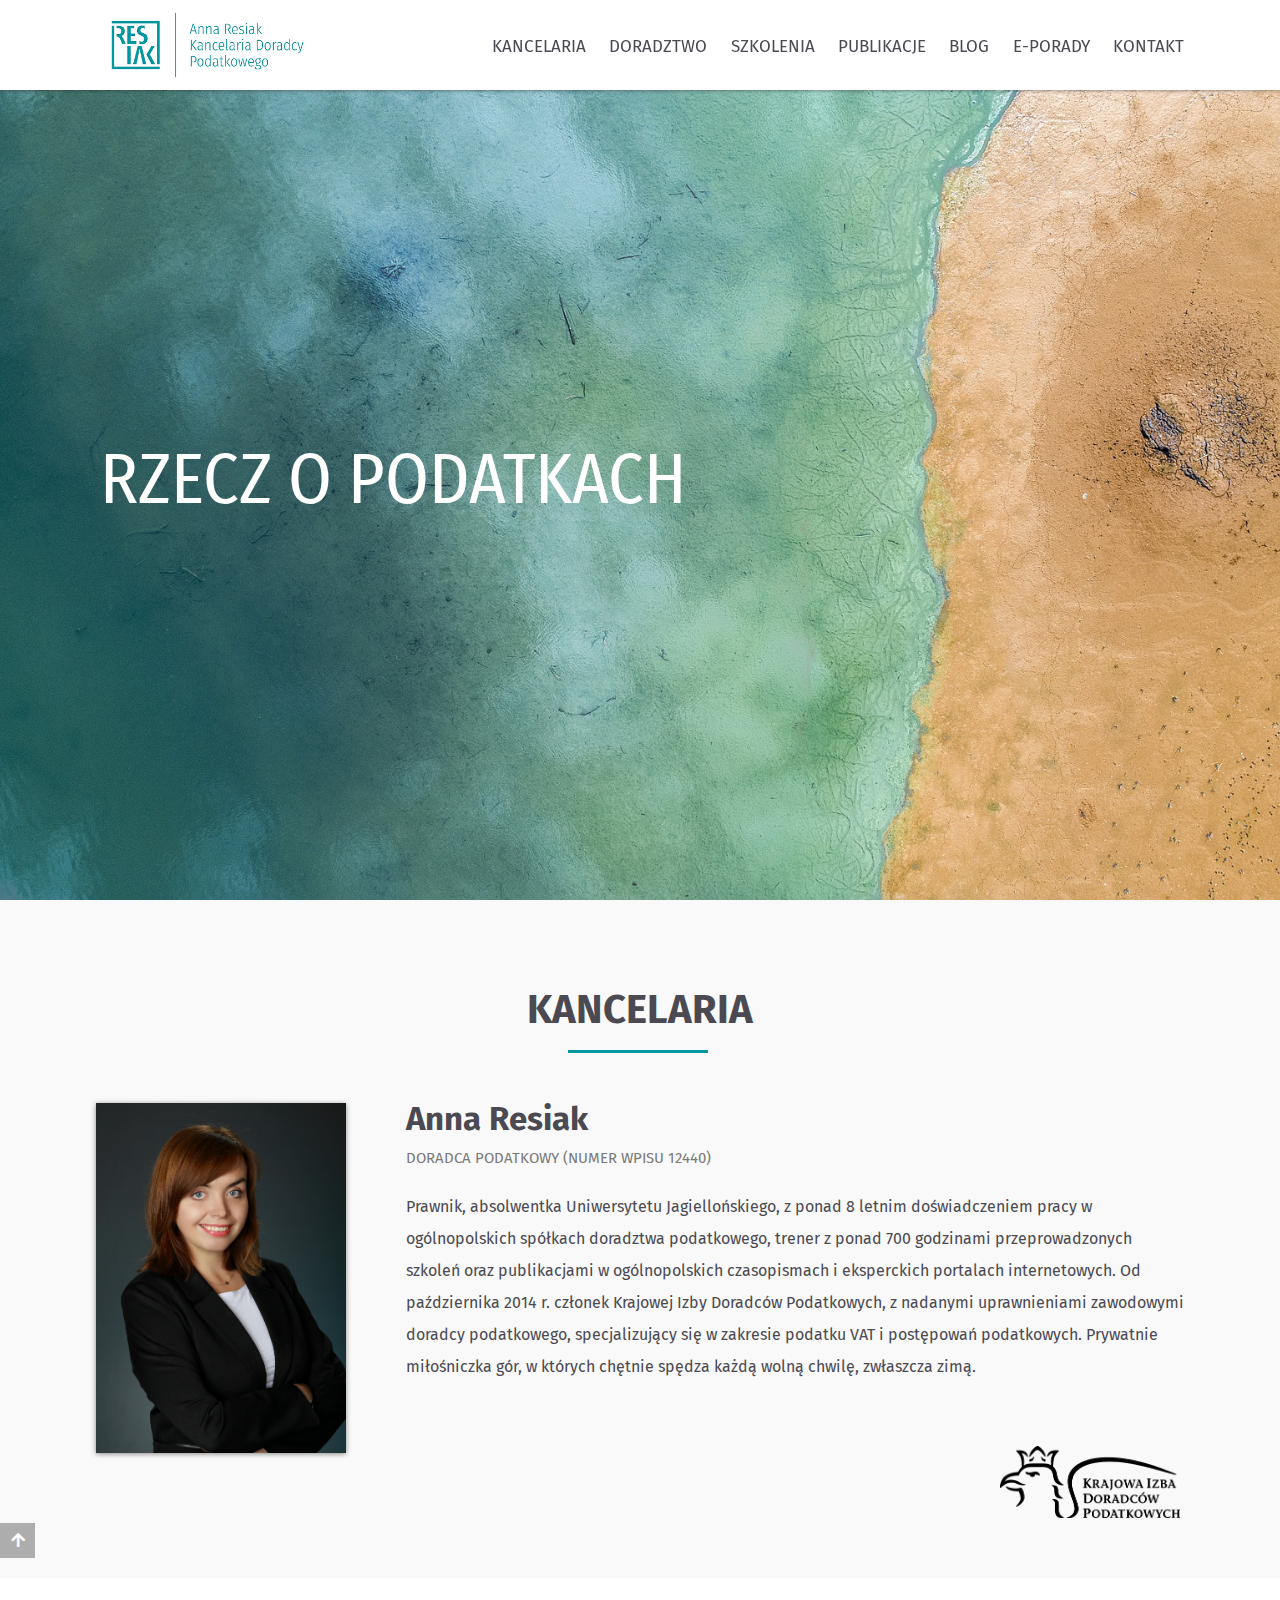
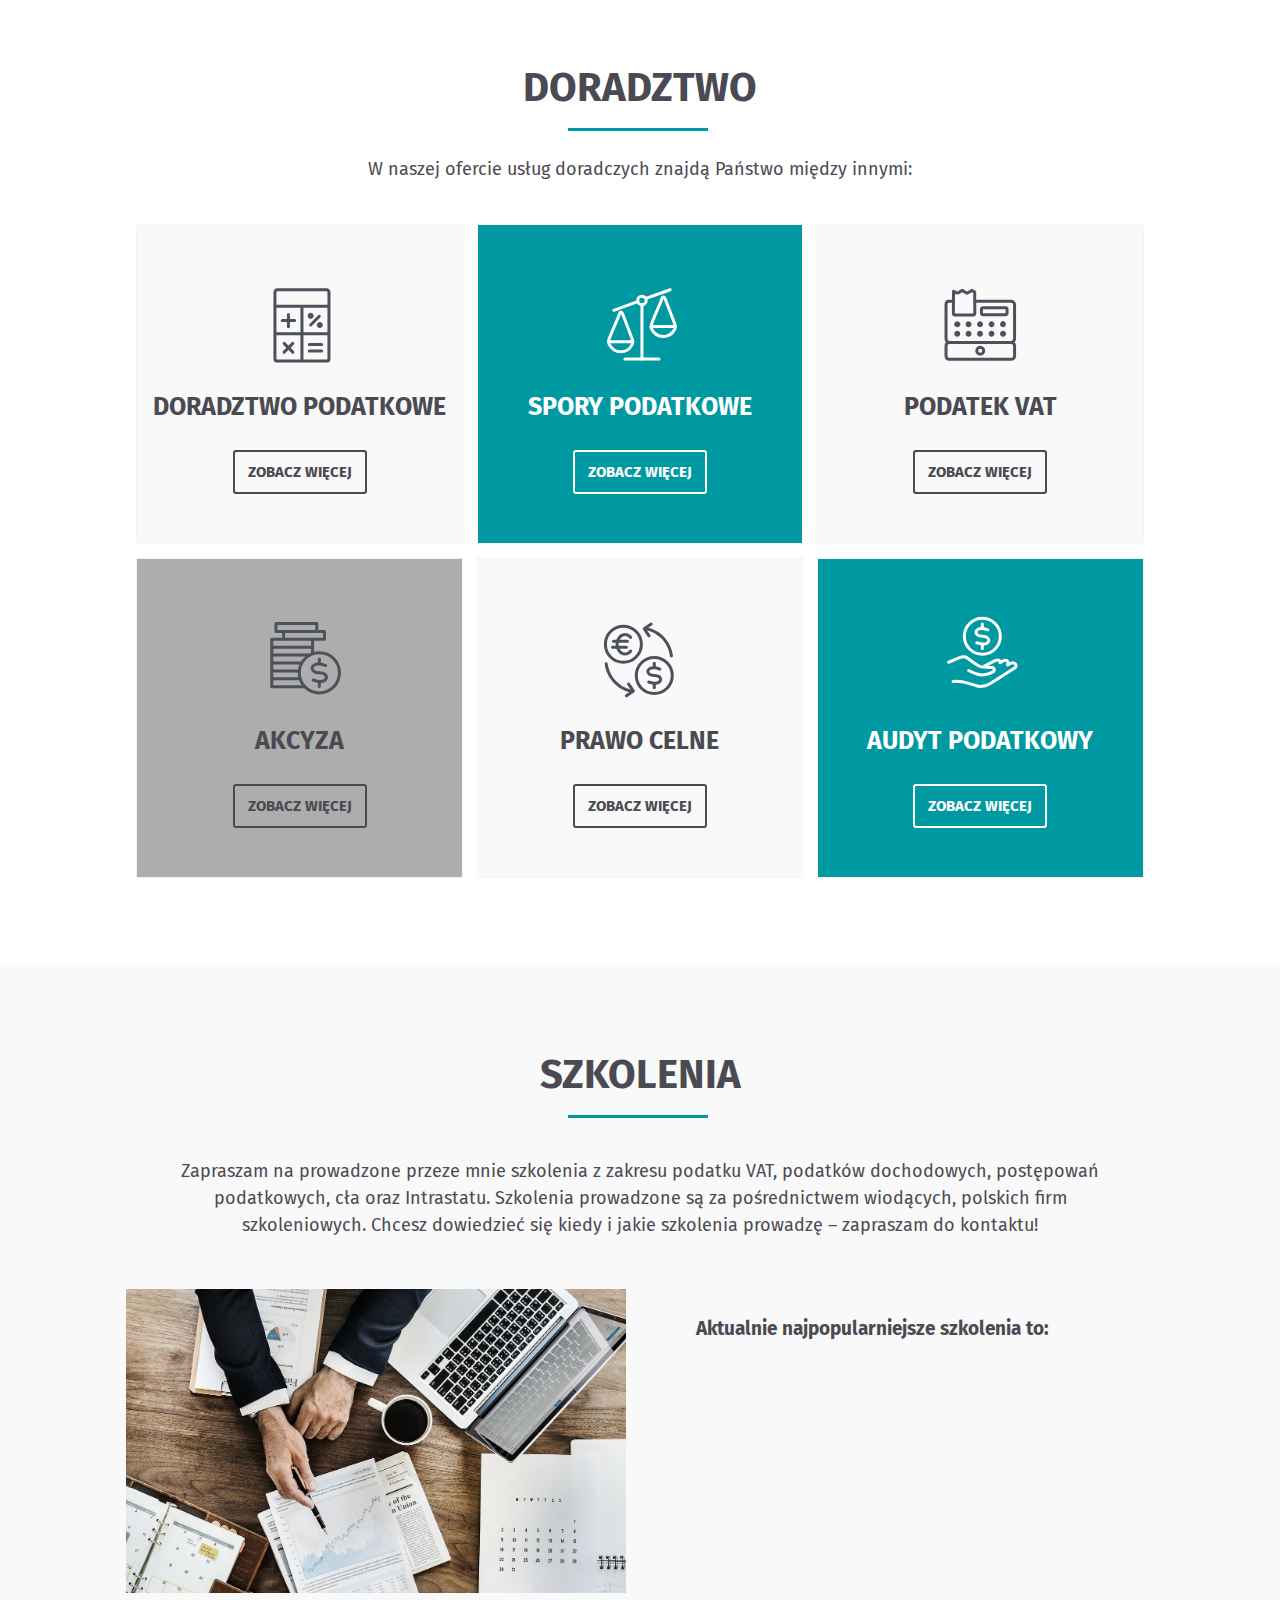
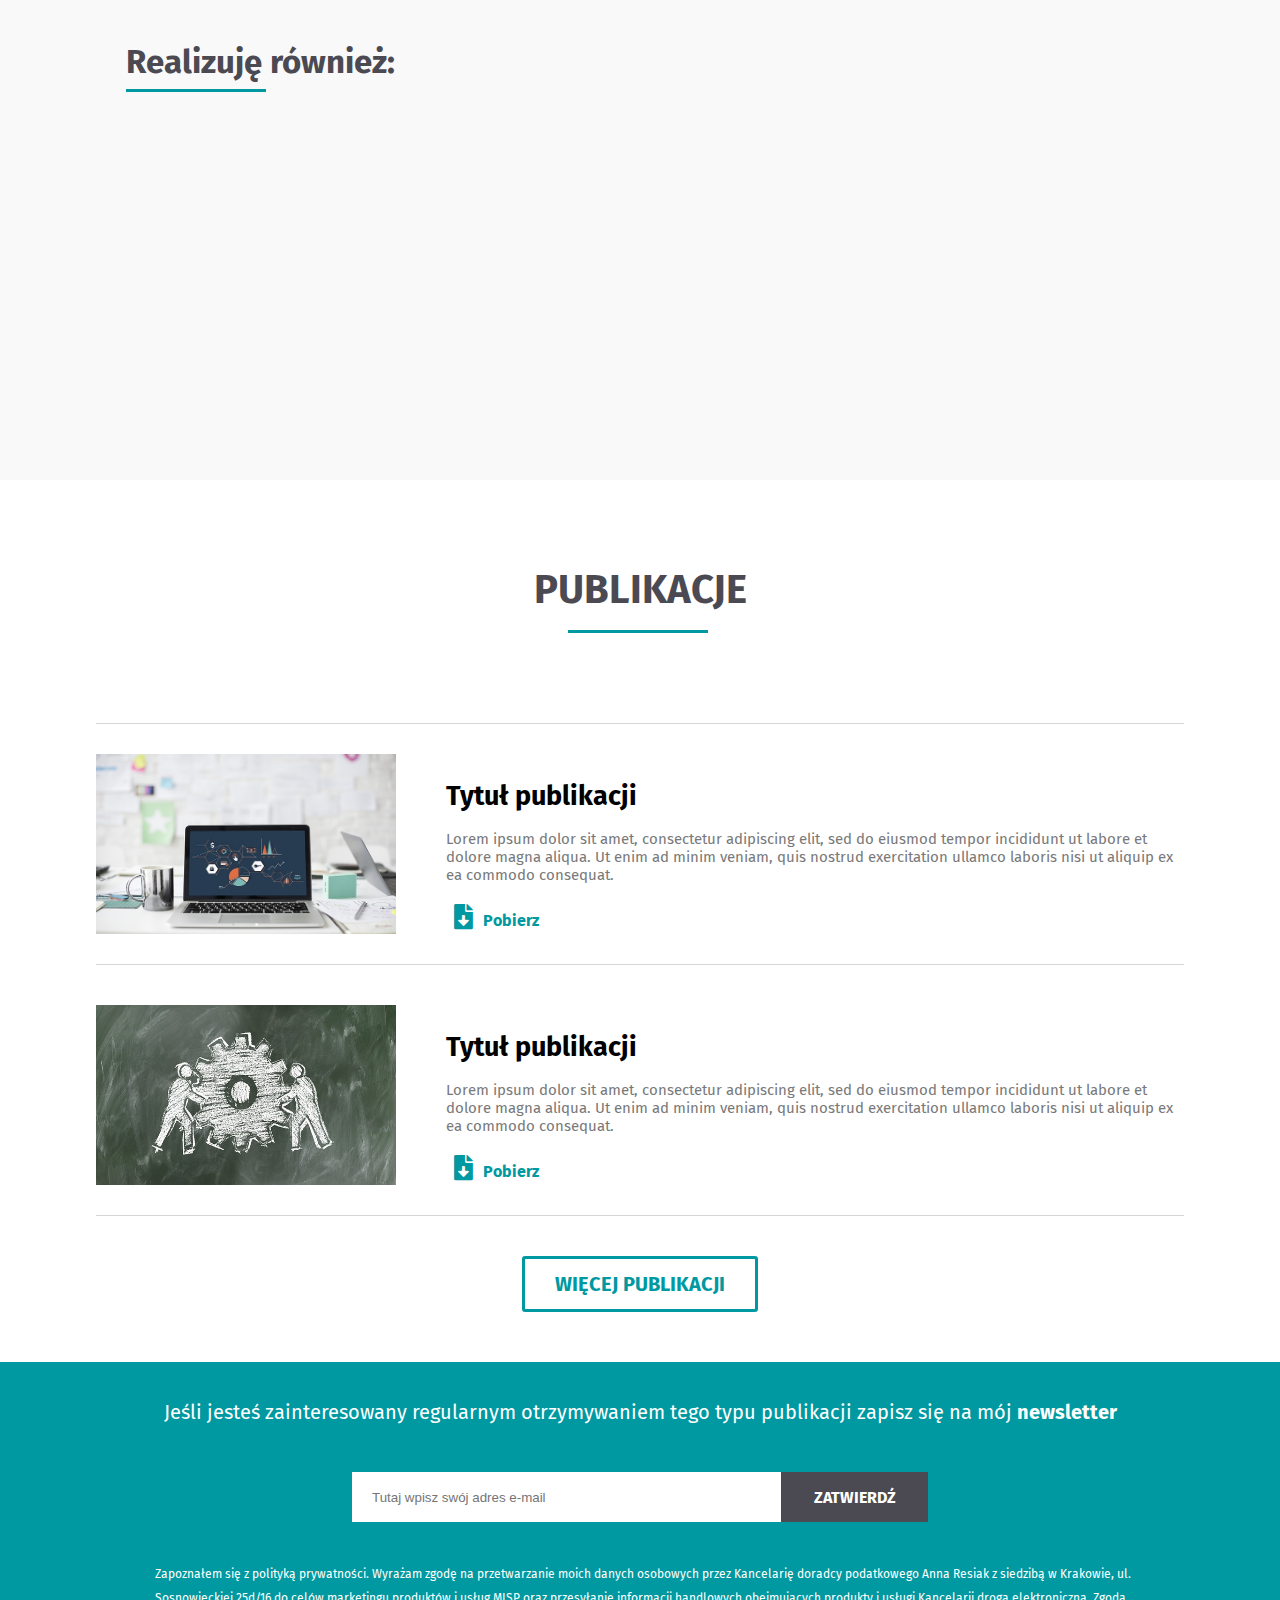
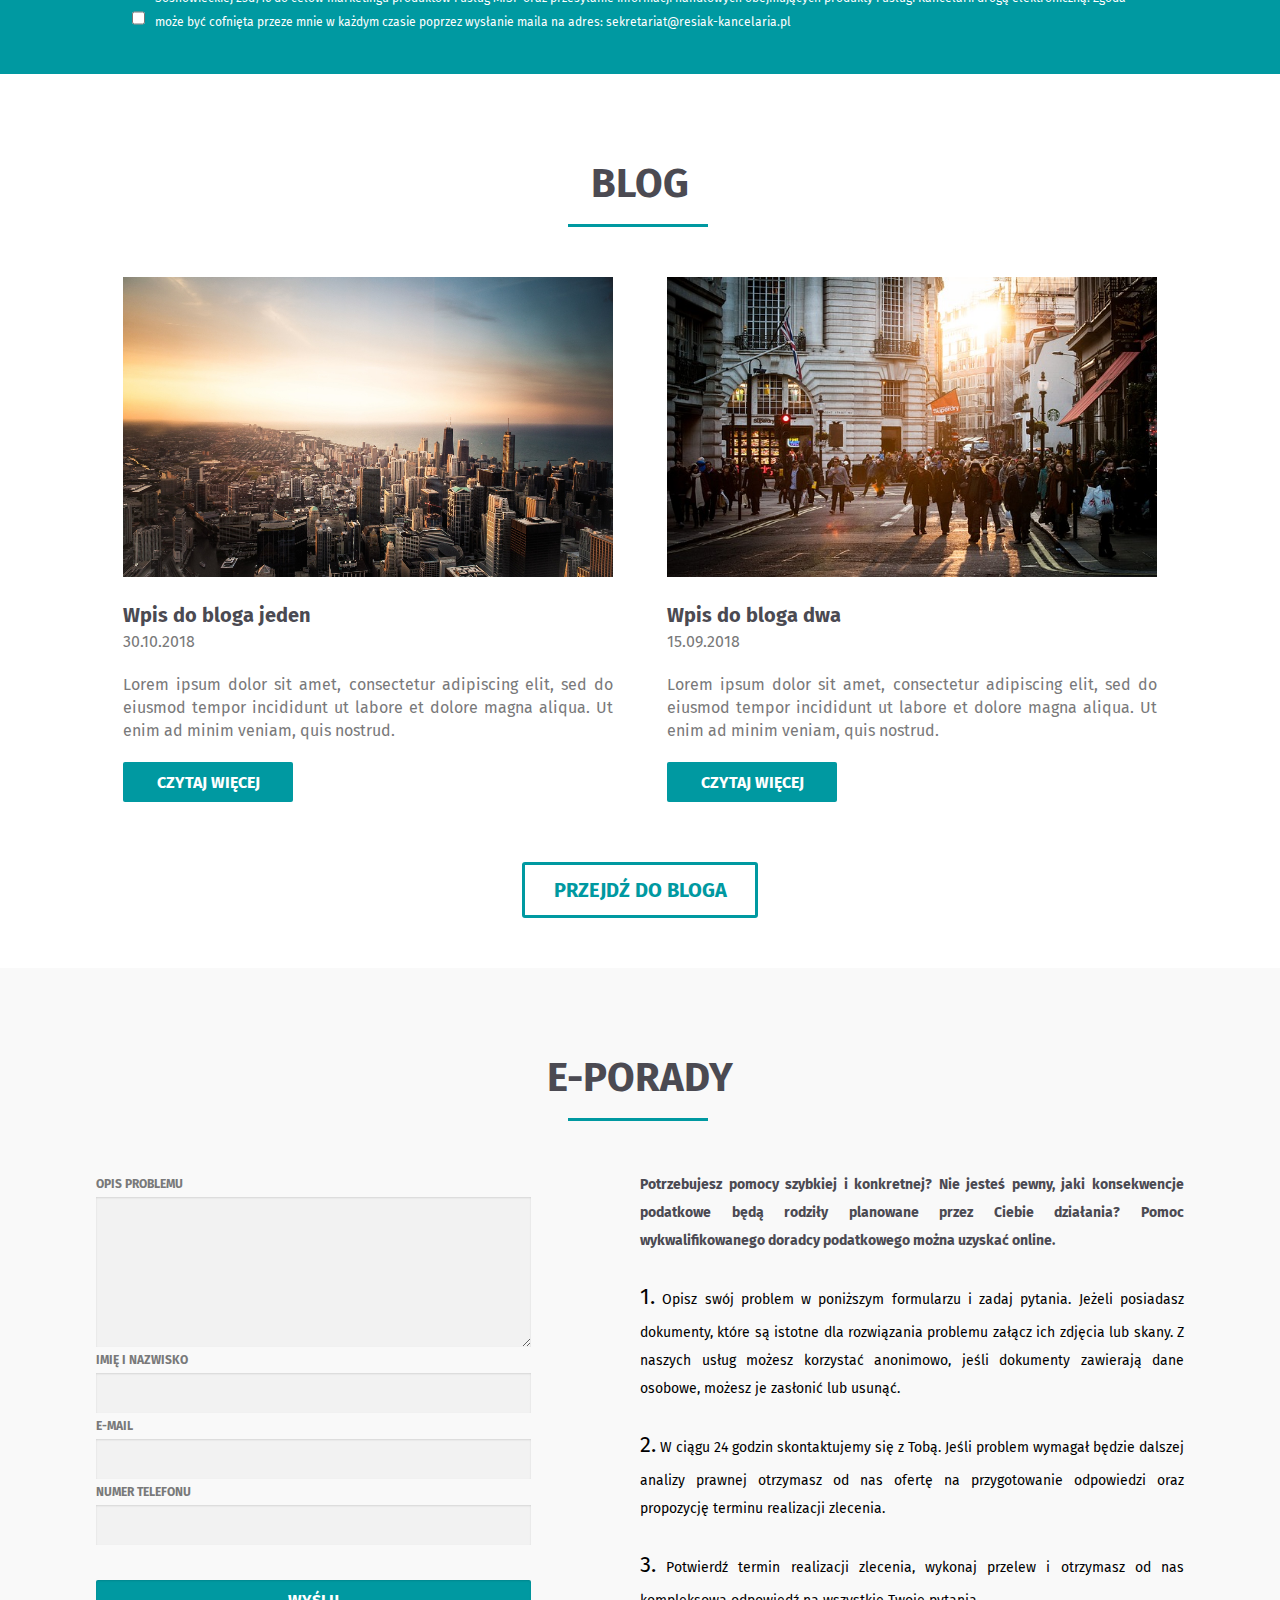
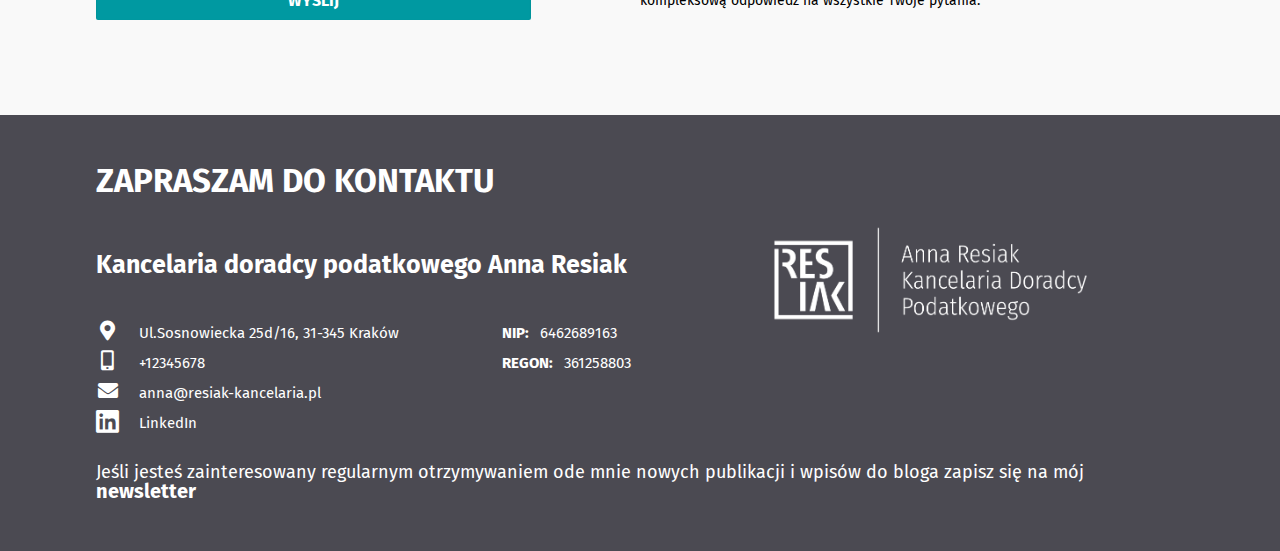
<file: index.html>
<!doctype html>
<html lang="pl">
<head>
    <meta charset="utf-8">
    <meta name="viewport" content="width=device-width, initial-scale=1.0">
    <meta name="author" content="Marta Jablonska">
    <meta name="description" content="Kancelaria prawna specjalizująca się w doradztwie dla klientów biznesowych oraz indywidualnych w zakresie prawa podatkowego, VAT, akcyzy i cła">
    <meta name="keywords" content="doradca podatkowy, doradztwo podatkowe, VAT, akcyza, cło, kontrola podatkowa, szkolenia podatkowe, podatki, zmiany w VAT, zmiany w CIT, prawnik Kraków">
    <title>Kancelaria podatkowa Anna Resiak</title>
    <link href="css/style.css" rel="stylesheet">
    <link rel="Sortcut icon" href="img/logo/logo.jpg">
</head>
    
<body>

<!-----------------------   HEADER   ------------------------->    
    <header class="header_bar">
            <div class="header_container container">
            <div clas="header_logo">
                <a href="#nav_main"><img class="logotype" src="img/logo/logotyp_turkus.png" alt="Logo Anna Resiak Kancelaria Doradcy Podatkowego"></a>
            </div>
            <nav class="header_nav">
                <button class="btn-nav" id="hamburger">Menu</button>
                <ul class="header_menu" id="menu">
                    <li><a href="#nav_kancelaria">Kancelaria</a></li>
                    <li><a href="#nav_doradztwo">Doradztwo</a></li>
                    <li><a href="#nav_szkolenia">Szkolenia</a></li>
                    <li><a href="#nav_publikacje">Publikacje</a></li>
                    <li><a href="#nav_blog">Blog</a></li>
                    <li><a href="#nav_porady">e-Porady</a></li>
                    <li><a href="#nav_kontakt">Kontakt</a></li>
                </ul>
            </nav>
        </div>    
    </header>
    
<!-----------------------     HERO    -------------------------> 
    
    <main>
    
    <span id="nav_main"></span>
    <section class="hero">
        <span id="nav_hero"></span>
        <div class="hero_title">
            <h1>Rzecz o podatkach</h1>
        </div>
    </section>
    
<!--------------------    KANCELARIA    ----------------------->    
    <section class="kancelaria">
        <span id="nav_kancelaria"></span>
        <h2>Kancelaria</h2>
        <div class="kancelaria_container container">
            <img class="kancelaria_photo" src="img/resiak.jpg" alt="Zdjęcie Anny Resiak">    
            <div class="kancelaria_descr">
                <h3>Anna Resiak</h3>
                <h5>Doradca podatkowy (numer wpisu 12440)</h5>
                <p>Prawnik, absolwentka Uniwersytetu Jagiellońskiego, z ponad 8 letnim doświadczeniem pracy w ogólnopolskich spółkach doradztwa podatkowego, trener z ponad 700 godzinami przeprowadzonych szkoleń oraz publikacjami w ogólnopolskich czasopismach i eksperckich portalach internetowych. 
                Od października 2014 r. członek Krajowej Izby Doradców Podatkowych,  z nadanymi uprawnieniami zawodowymi doradcy podatkowego, specjalizujący się w zakresie podatku VAT i postępowań podatkowych. 
                Prywatnie miłośniczka gór, w których chętnie spędza każdą wolną chwilę, zwłaszcza zimą.</p>
                <img src="img/logo/logo_kdp.png" class="logo_kdp" alt="Logo Krajowej Izby Doradców Podatkowych">
            </div>
        </div>

        <div id="sticky"><a href="#nav_main"><button class="btn-top"><span class="fas fa-arrow-up"></span></button></a></div>
    </section>
        
    
<!----------------------   DORADZTWO     ------------------>    
    
    <section class="doradztwo container">
        <span id="nav_doradztwo"></span>
        <h2>Doradztwo</h2>
        <p>W naszej ofercie usług doradczych znajdą Państwo między innymi:</p>
        <div class="doradztwo_container">
            <div class="doradztwo_item doradztwo_item-grey" id="doradztwo">
                <div class="doradztwo_header">
                    <img src="img/icons/doradztwo.svg" class="icons" alt="" aria-hidden="true">
                    <h4>Doradztwo podatkowe</h4>
                    <button class="btn-show_more">Zobacz więcej</button>
                </div>
                <ul class="doradztwo_list">
                    <li><span class="fas fa-check"></span>Zajmujemy się bieżącym doradztwem podatkowym na rzecz przedsiębiorców z różnych branż. Oferujemy wiele wariantów współpracy w zależności od potrzeb naszych Klientów.</li>
                    <li><span class="fas fa-check"></span>Przygotowujemy opinie i analizy prawne z zakresu podatków pośrednich, podatków dochodowych, podatku od nieruchomości oraz prawa celnego.</li>
                    <li><span class="fas fa-check"></span>Pomagamy w tworzeniu i przekształcaniu działalności gospodarczej.</li>
                </ul>
                <button class="btn-close" aria-label="Zamknij" title="Zamknij"><span class="fas fa-times"></span>
                </button>
            </div>
            
            <div class="doradztwo_item doradztwo_item-turkus">
                <div class="doradztwo_header">
                     <img src="img/icons/spory.svg" class="icons" alt="" aria-hidden="true">
                    <h4>Spory podatkowe</h4>
                    <button class="btn-show_more">Zobacz więcej</button>
                </div>
                <ul class="doradztwo_list">
                    <li><span class="fas fa-check"></span>Oferujemy pomoc profesjonalnego pełnomocnika w czasie trwania kontroli podatkowej i postępowania podatkowego z zakresu podatku VAT, PIT, CIT, Akcyzy.</li>
                    <li><span class="fas fa-check"></span>Reprezentujemy klientów w postępowaniach przed sądami administracyjnymi.</li>
                    <li><span class="fas fa-check"></span>Analizujemy akta sprawy, tworzymy strategie działania podczas postępowań.</li>
                    <li><span class="fas fa-check"></span>Pomagamy uzyskać rozłożenie zobowiązań podatkowych na raty.</li>
                    <li><span class="fas fa-check"></span>Pomagamy w przygotowaniu wniosków o wydanie interpretacji indywidualnej.</li>
                </ul>
                <button class="btn-close" aria-label="Zamknij" title="Zamknij"><span class="fas fa-times"></span></button>
            </div>
            
            <div class="doradztwo_item doradztwo_item-grey">
                <div class="doradztwo_header">
                    <img src="img/icons/vat.svg" class="icons" alt="" aria-hidden="true">
                    <h4>Podatek VAT</h4>
                    <button class="btn-show_more">Zobacz więcej</button>
                </div>
                <ul class="doradztwo_list">
                    <li><span class="fas fa-check"></span>Przygotowujemy opinie i analizy z zakresu podatku VAT.</li>
                    <li><span class="fas fa-check"></span>Tworzymy regulaminy i instrukcje wewnętrzne m.in. z zakresu weryfikacji dostawców, dokumentowania obrotu międzynarodowego, wystawiania faktur i prowadzenia dokumentacji podatkowej, obowiązku stosowania VAT marży.</li>
                    <li><span class="fas fa-check"></span>Dokonujemy weryfikacji prawidłowości odliczania podatku VAT, przygotowujemy analizy z zakresu obowiązku stosowania współczynnika proporcji (struktury) i tzw. preproporcji.</li>
                    <li><span class="fas fa-check"></span>Dokonujemy analizy możliwości stosowania zwolnień podatkowych.</li>
                </ul>
                <button class="btn-close"><span class="fas fa-times" aria-label="Zamknij" title="Zamknij"></span></button>
            </div>
            
            <div class="doradztwo_item doradztwo_item-darkgrey">
                <div class="doradztwo_header">
                    <img src="img/icons/akcyza.svg" class="icons" alt="" aria-hidden="true">
                    <h4>Akcyza</h4>
                    <button class="btn-show_more">Zobacz więcej</button>
                </div>
                <ul class="doradztwo_list">
                    <li><span class="fas fa-check"></span>Oferujemy pomoc w rozpoczęciu działalności podlegającej opodatkowaniu akcyzą oraz prowadzimy bieżące doradztwo dla podatników podatku akcyzowego.</li>
                    <li><span class="fas fa-check"></span>Przygotowujemy opinie i analizy z zakresu akcyzy.</li>
                    <li><span class="fas fa-check"></span>Analizujemy możliwość stosowania zwolnień oraz preferencyjnych stawek akcyzy.</li>
                    <li><span class="fas fa-check"></span>Sprawdzamy czy prowadzona działalność rodzi jakiekolwiek obowiązki na gruncie podatku akcyzowego.</li>
                </ul>
                <button class="btn-close"><span class="fas fa-times" aria-label="Zamknij" title="Zamknij"></span></button>
            </div>
            
            <div class="doradztwo_item doradztwo_item-grey">
                <div class="doradztwo_header">
                    <img src="img/icons/clo.svg" class="icons" alt="" aria-hidden="true">
                    <h4>Prawo celne</h4>
                    <button class="btn-show_more">Zobacz więcej</button>
                </div>
                <ul class="doradztwo_list">
                    <li><span class="fas fa-check"></span>Doradzamy w zakresie obowiązku składania deklaracji Intrastat.</li>
                    <li><span class="fas fa-check"></span>Przygotowujemy analizy problemów prawnych związanych z obrotem z państwami nienależącymi do UE.</li>
                    <li><span class="fas fa-check"></span>Reprezentujemy swoich Klientów w postępowaniach przed organami celnymi oraz przed sądami administracyjnymi.</li>
                </ul>
                <button class="btn-close"><span class="fas fa-times" aria-label="Zamknij" title="Zamknij"></span></button>
            </div>
            
            <div class="doradztwo_item doradztwo_item-turkus" >
                <div class="doradztwo_header">
                    <img src="img/icons/audyt.svg" class="icons" alt="" aria-hidden="true">
                    <h4>Audyt podatkowy</h4>
                    <button class="btn-show_more">Zobacz więcej</button>
                </div>
                <ul class="doradztwo_list">
                    <li><span class="fas fa-check"></span>Badamy prawidłowość rozliczeń podatku VAT i podatku dochodowego w wybranym przez podatnika okresie.</li>
                    <li><span class="fas fa-check"></span>Analizujemy rozliczenia i dokumentowanie WDT, eksporty towarów i transakcji łańcuchowych.</li>
                    <li><span class="fas fa-check"></span>Prowadzimy audyty specjalistyczne m.in. w branży turystycznej (obowiązek stosowania VAT marży i sposób rozliczenia usług), w branży transportowej, instytucjach kultury, fundacjach i stowarzyszeniach.</li>
                    <li><span class="fas fa-check"></span>Przeprowadzamy tzw. przeglądy due dilligence w przypadku planowania przejęcia, fuzji lub zakupu innej jednostki.</li>
                    <li><span class="fas fa-check"></span>Oferujemy możliwość prowadzenia audytu u Klienta, a także zdalnie, na podstawie wybranej i przesłanej próbki dokumentów.</li>
                </ul>
                <button class="btn-close"><span class="fas fa-times" aria-label="Zamknij" title="Zamknij"></span></button>
            </div>
            
        </div>
    </section>
    
<!-----------------      SZKOLENIA      ---------------------->    
    <section class="szkolenia">
        <span id="nav_szkolenia"></span>
        <div class="container">
            <h2>Szkolenia</h2>
            <div class="szkolenia_description">
               <p class="parag_after_h2">Zapraszam na prowadzone przeze mnie szkolenia z zakresu podatku VAT, podatków dochodowych, postępowań podatkowych, cła oraz Intrastatu. Szkolenia prowadzone są za pośrednictwem wiodących, polskich firm szkoleniowych. Chcesz dowiedzieć się kiedy i jakie szkolenia prowadzę – zapraszam do kontaktu!</p>
            </div>
            <div class="szkolenia_container">
                <div class="szkolenia_list">
                    <div>
                        <img src="img/szkolenia.jpg" alt="Biurko podczas szkolenia z laptopem, rękami prowadzącego szkolenie, papierami szkoleniowymi">
                    </div>
                    <div>
                        <h4>Aktualnie najpopularniejsze szkolenia to:</h4>
                        <ul class="slidein">
                            <li>Obrót międzynarodowy w podatku VAT</li>
                            <li>Pięć kroków do prawidłowego rozliczenia podatku VAT</li>
                            <li>Rozliczenie podatku VAT w projektach - kwalifikowalność podatku VAT</li>
                            <li>Międzynarodowy obrót usługowy w gruncie VAT i CIT</li>
                            <li>Obrót towarów w Unii Europejskiej - Intrastat i VAT</li>
                        </ul>
                    </div>
                </div>
                
                <div class="szkolenia_aside">
                    <div>
                        <h3>Realizuję również:</h3>
                    </div>
                    <div class="slidein">
                        <h4>Szkolenia wewnętrzne dla firm i biur rachunkowych</h4>
                        <p>W przypadku takiej formy współpracy istnieje możliwość indywidualnego opracowania programu szkolenia.</p>
                    </div>
                    <div class="slidein">
                        <h4>Szkolenia wewnętrzne prowadzone dla działów handlu, logistyki, marketingu</h4>
                       <p>Szkolenia takie mają na celu omówienie zakresu i zasad gromadzenia oraz tworzenia dokumentacji (faktury, dokumenty wymagane dla rozliczenia transakcji międzynarodowych, dowody wykonania usług, zamówienia), która niezbędna jest dla prawidłowego rozliczenia podatków. Szkolenie tego typu, w dobie kontroli prowadzonych w ramach tzw. uszczelaniania podatku VAT, ma na celu zwrócenie uwagi na fakt, iż prawidłowe rozliczenia podatków jest wypadkową działania wszystkich pracowników w firmie.</p>
                    </div>
                
                </div>
            </div>

        </div>
    </section>
    
 <!-----------------       PUBLIKACJE   ---------------------->    
     <section class="publikacje container">
        <span id="nav_publikacje"></span>
        <h2>Publikacje</h2>
        <div class="publikacje_item first">
            <img src="img/publikacje/public1.jpg" alt="">
            <div>  
                <h6>Tytuł publikacji</h6>
                <p>Lorem ipsum dolor sit amet, consectetur adipiscing elit, sed do eiusmod tempor incididunt ut labore et dolore magna aliqua. Ut enim ad minim veniam, quis nostrud exercitation ullamco laboris nisi ut aliquip ex ea commodo consequat.</p>
                <button><span class="fas fa-file-download icon-btn"></span>Pobierz</button>
            </div>        
        </div>
         <div class="publikacje_item">
            <img src="img/publikacje/public2.jpg" alt="">
            <div>  
                <h6>Tytuł publikacji</h6>
                <p>Lorem ipsum dolor sit amet, consectetur adipiscing elit, sed do eiusmod tempor incididunt ut labore et dolore magna aliqua. Ut enim ad minim veniam, quis nostrud exercitation ullamco laboris nisi ut aliquip ex ea commodo consequat.</p>
                <button><span class="fas fa-file-download icon-btn"></span>Pobierz</button>
            </div>        
        </div>
        <div class="btn-other_page">
            <a href="publikacje.html">
            <button src='publikacje.html'>Więcej publikacji</button></a>
        </div>
    </section>   
    <span id="nav_newsletter"></span>
    <section class="newsletter">
            <p>Jeśli jesteś zainteresowany regularnym otrzymywaniem tego typu publikacji zapisz się na mój <span class="bold">newsletter</span></p> 
            <form class="newsletter_form">
                <input placeholder="Tutaj wpisz swój adres e-mail">
                <button type="submit">Zatwierdź</button>
            </form>
             <div class="checkbox">
                <input type="checkbox">
                <p class="p-check">Zapoznałem się z polityką prywatności. Wyrażam zgodę na przetwarzanie moich danych osobowych przez Kancelarię doradcy podatkowego Anna Resiak z siedzibą w Krakowie, ul. Sosnowieckiej 25d/16 do celów marketingu produktów i usług MISP oraz przesyłanie informacji handlowych obejmujących produkty i usługi Kancelarii drogą elektroniczną. Zgoda może być cofnięta przeze mnie w każdym czasie poprzez wysłanie maila na adres: sekretariat@resiak-kancelaria.pl</p>
            </div>
    </section>
    
    
<!----------------------     BLOG     ----------------------->    
    <section class="blog">
        <span id="nav_blog"></span>
        <h2>Blog</h2>
        <div class="blog_container container">
            <div class="blog_item">
                <img src='img/blog/blog1.jpg' alt="">
                <h4>Wpis do bloga jeden</h4>
                <p class="blog_data">30.10.2018</p>
                <p>Lorem ipsum dolor sit amet, consectetur adipiscing elit, sed do eiusmod tempor incididunt ut labore et dolore magna aliqua. Ut enim ad minim veniam, quis nostrud.</p>
                <a href="wpisy/wpis1.html"><button  class="btn-turkus">Czytaj więcej</button></a>
            </div>
            <div class="blog_item">
                <img src='img/blog/blog2.jpg' alt="">
                <h4>Wpis do bloga dwa</h4>
                <p class="blog_data">15.09.2018</p>
                <p>Lorem ipsum dolor sit amet, consectetur adipiscing elit, sed do eiusmod tempor incididunt ut labore et dolore magna aliqua. Ut enim ad minim veniam, quis nostrud.</p>
                <button class="btn-turkus">Czytaj więcej</button>
            </div>
        </div>
        <div class="btn-other_page">
            <a href="blog.html"><button>Przejdź do bloga</button></a>
        </div>
    </section>
  
 <!----------------------     PORADY    ----------------------->   
    <section class="porady">
        <span id="nav_porady"></span>
        <h2>E-porady</h2>
        <div class="container">
            <div class="porady_container">
                <div class="porady_form">
                    <form>
                        <label>Opis problemu</label>
                        <textarea></textarea>
                        <label>Imię i nazwisko</label>
                        <input>
                        <label>E-mail</label>
                        <input>
                        <label>Numer telefonu</label>
                        <input>
                        <button class="btn-turkus">Wyślij</button>
                    </form>
                </div>
                <div class="porady_descr">
                    <p class="porady_title">Potrzebujesz pomocy szybkiej i konkretnej? Nie jesteś pewny, jaki konsekwencje podatkowe będą rodziły planowane przez Ciebie działania? Pomoc wykwalifikowanego doradcy podatkowego można uzyskać online.</p>
                    <p><span>1.</span> Opisz swój problem w poniższym formularzu i zadaj pytania. Jeżeli posiadasz dokumenty, które są istotne dla rozwiązania problemu załącz ich zdjęcia lub skany. Z naszych usług możesz korzystać anonimowo, jeśli dokumenty zawierają dane osobowe, możesz je zasłonić lub usunąć.</p>
                    <p><span>2.</span> W ciągu 24 godzin skontaktujemy się z Tobą. Jeśli problem wymagał będzie dalszej analizy prawnej otrzymasz   od nas ofertę na  przygotowanie odpowiedzi oraz propozycję terminu realizacji zlecenia.</p>
                    <p><span>3.</span> Potwierdź termin realizacji zlecenia, wykonaj przelew i otrzymasz od nas kompleksową odpowiedź na wszystkie Twoje pytania.</p>
                </div>
            </div>
        </div>    
    </section>
    
    </main>
    
<!--------------------------    FOOTER    ----------------->
    
    <footer>
        <div class="container">
            <span id="nav_kontakt"></span>
            <div class="footer">
                <div class="footer_left">
                    <div class="footer_title">
                        <h3>Zapraszam do kontaktu </h3>
                    </div>
                    <h4>Kancelaria doradcy podatkowego Anna Resiak</h4>
                    
                    <div class="footer_contact">
                        <div class="footer_adres">    
                            <div class="footer_icons">
                                 <p><span class="fas fa-map-marker-alt icon" aria-label="Adres"></span></p>
                                <p><span class="fas fa-mobile-alt icon" aria-label="Telefon"></span></p>
                                <p><span class="fas fa-envelope icon" aria-label="E-mail"></span></p>
                                <a href="https://www.linkedin.com/in/annaresiak/" target="_blank" aria-label="LinkedIn"><span class="fab fa-linkedin icon"></span>
                                </a>
                            </div>
                            <div>
                                 <p>Ul.Sosnowiecka 25d/16, 31-345 Kraków</p>
                                <p>+12345678</p>
                                <p>anna@resiak-kancelaria.pl</p>
                                <p>LinkedIn</p>
                            </div>    
                        </div>
                        <div class="footer_numbers">
                            <p><span class="bold">NIP:</span> 6462689163</p>
                            <p><span class="bold">REGON:</span> 361258803</p>
                        </div>
                    </div>
                </div> 
                <div class="footer_right">
                    <img src="img/logo/logotyp_white.png" class="logo_footer">
                </div>
            </div>
            <h6>Jeśli jesteś zainteresowany regularnym otrzymywaniem ode mnie nowych publikacji i wpisów do bloga zapisz się na mój <a href="#nav_newsletter" class="bold footer_news">newsletter</a></h6>
        </div>
    </footer>
        <script src="js/jquery.js"></script>
        <script src="js/scroll.js"></script>
        <script src="js/expand.js"></script>
        <script src="js/slide.js"></script>
        <script src="js/menu.js"></script>
        <script src="js/sticky.js"></script>
    </body>
</html>
</file>
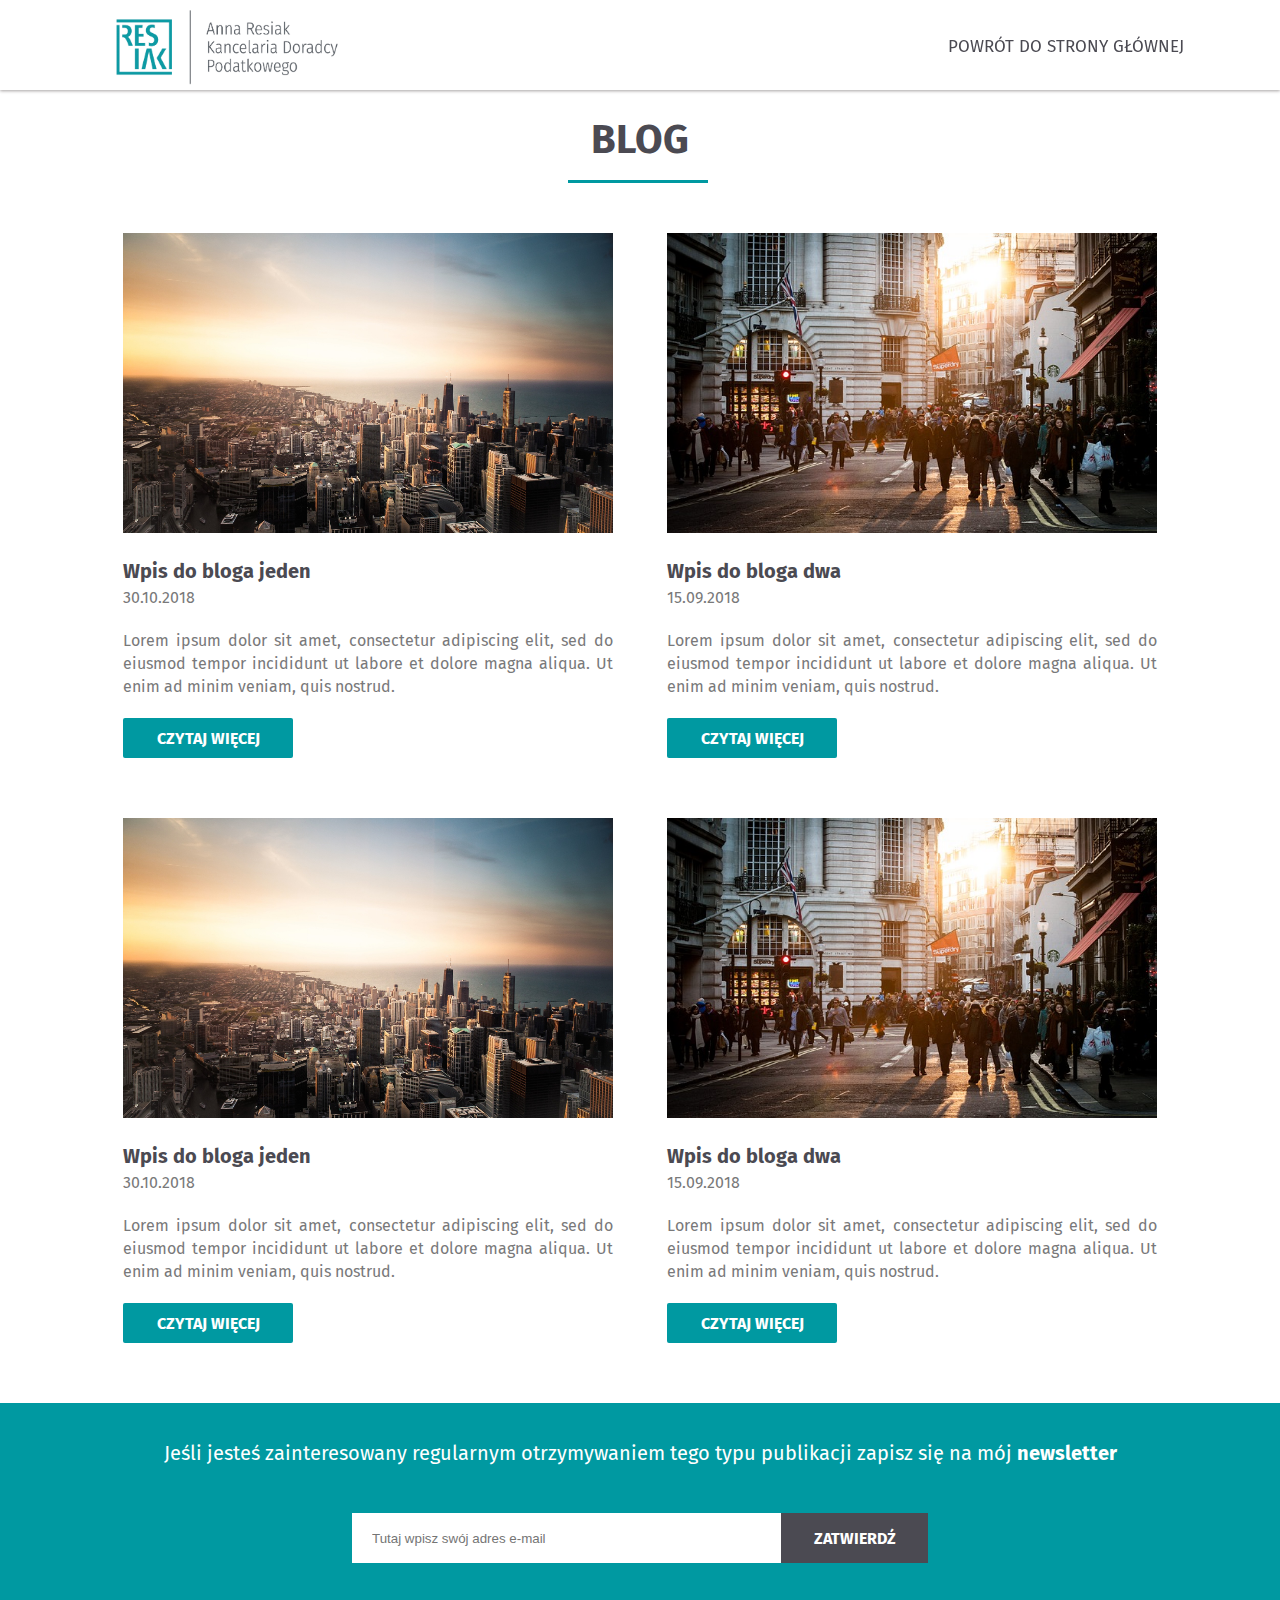
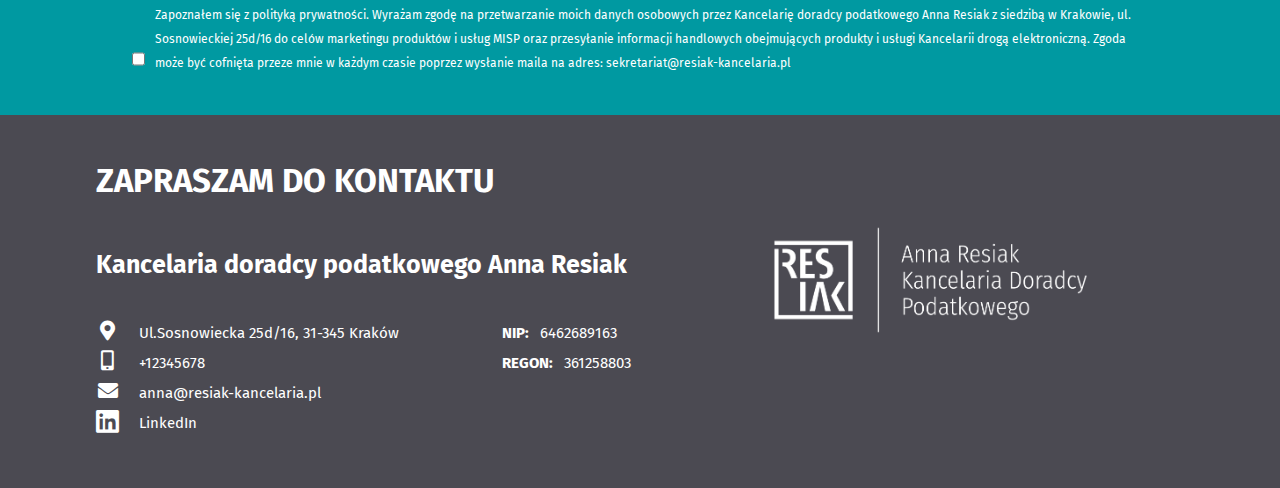
<file: blog.html>
<!doctype html>
<html lang="pl">
<head>
    <meta charset="utf-8">
    <meta name="viewport" content="width=device-width, initial-scale=1.0">
    <meta name="author" content="Marta Jablonska">
    <title>Kancelaria podatkowa Anna Resiak</title>
    <link href="css/style.css" rel="stylesheet">
    <link rel="Sortcut icon" href="img/logo/logo.jpg">
</head>
    
<body>

<!-----------------------   HEADER   ------------------------->    
    <header class="header_bar">
            <div class="header_container container">
            <div clas="header_logo">
                <a href="#main"><img class="logotype" src="img/logo/logotyp.png" alt="Logo Anna Resiak Kancelaria Doradcy Podatkowego"></a>
            </div>
            <nav class="header_nav">
                <ul class="header_publikacje">
                    <li><a href="index.html">Powrót do strony głównej</a></li>
                </ul>
            </nav>
        </div>    
    </header>
    
    <main>  
        <span id="main"></span> 
        <div>
            <h2 class="blog_h2">Blog</h2>
            <div class="container">
                <div class="posts_row">
                    <div class="blog_item">
                        <img src='img/blog/blog1.jpg' alt="">
                        <h4>Wpis do bloga jeden</h4>
                        <p class="blog_data">30.10.2018</p>
                        <p>Lorem ipsum dolor sit amet, consectetur adipiscing elit, sed do eiusmod tempor incididunt ut labore et dolore magna aliqua. Ut enim ad minim veniam, quis nostrud.</p>
                        <a href="wpisy/wpis1.html"><button  class="btn-turkus">Czytaj więcej</button></a>
                    </div>
                    <div class="blog_item">
                        <img src='img/blog/blog2.jpg' alt="">
                        <h4>Wpis do bloga dwa</h4>
                        <p class="blog_data">15.09.2018</p>
                        <p>Lorem ipsum dolor sit amet, consectetur adipiscing elit, sed do eiusmod tempor incididunt ut labore et dolore magna aliqua. Ut enim ad minim veniam, quis nostrud.</p>
                        <button class="btn-turkus">Czytaj więcej</button>
                     </div>
                </div>
            </div>    
            
            <div class="container">
                
                <div class="posts_row">
                    <div class="blog_item">
                        <img src='img/blog/blog1.jpg' alt="">
                        <h4>Wpis do bloga jeden</h4>
                        <p class="blog_data">30.10.2018</p>
                        <p>Lorem ipsum dolor sit amet, consectetur adipiscing elit, sed do eiusmod tempor incididunt ut labore et dolore magna aliqua. Ut enim ad minim veniam, quis nostrud.</p>
                        <a href="blog/wpis.html"><button  class="btn-turkus">Czytaj więcej</button></a>
                    </div>
                    <div class="blog_item">
                        <img src='img/blog/blog2.jpg' alt="">
                        <h4>Wpis do bloga dwa</h4>
                        <p class="blog_data">15.09.2018</p>
                        <p>Lorem ipsum dolor sit amet, consectetur adipiscing elit, sed do eiusmod tempor incididunt ut labore et dolore magna aliqua. Ut enim ad minim veniam, quis nostrud.</p>
                        <button class="btn-turkus">Czytaj więcej</button>
                    </div>
                </div>
    
            </div>
            
        </div> 
        <section class="newsletter">
            <p>Jeśli jesteś zainteresowany regularnym otrzymywaniem tego typu publikacji zapisz się na mój <span class="bold">newsletter</span></p> 
            <form class="newsletter_form">
                    <input placeholder="Tutaj wpisz swój adres e-mail">
                    <button type="submit">Zatwierdź</button>
            </form>
            <div class="checkbox">
                <input type="checkbox">
                <p class="p-check">Zapoznałem się z polityką prywatności. Wyrażam zgodę na przetwarzanie moich danych osobowych przez Kancelarię doradcy podatkowego Anna Resiak z siedzibą w Krakowie, ul. Sosnowieckiej 25d/16 do celów marketingu produktów i usług MISP oraz przesyłanie informacji handlowych obejmujących produkty i usługi Kancelarii drogą elektroniczną. Zgoda może być cofnięta przeze mnie w każdym czasie poprzez wysłanie maila na adres: sekretariat@resiak-kancelaria.pl</p>
            </div>
        </section>
    </main>  
        
    <footer>
        <div class="container">
            <div class="footer">
                <div class="footer_left">
                    <div class="footer_title">
                        <h3>Zapraszam do kontaktu </h3>
                    </div>
                    <h4>Kancelaria doradcy podatkowego Anna Resiak</h4>
                    <div class="footer_contact">
                        <div class="footer_adres">    
                            <div class="footer_icons">
                                 <p><span class="fas fa-map-marker-alt icon" aria-label="Adres"></span></p>
                                <p><span class="fas fa-mobile-alt icon" aria-label="Telefon"></span></p>
                                <p><span class="fas fa-envelope icon" aria-label="E-mail"></span></p>
                                <a href="https://www.linkedin.com/in/annaresiak/" target="_blank" aria-label="LinkedIn"><span class="fab fa-linkedin icon"></span>
                                </a>
                            </div>
                            <div>
                                 <p>Ul.Sosnowiecka 25d/16, 31-345 Kraków</p>
                                <p>+12345678</p>
                                <p>anna@resiak-kancelaria.pl</p>
                                <p>LinkedIn</p>
                            </div>
                        </div>
                      <div class="footer_numbers">
                            <p><span class="bold">NIP:</span> 6462689163</p>
                            <p><span class="bold">REGON:</span> 361258803</p>
                        </div>
                    </div>
                </div> 
                <div class="footer_right">
                    <img src="img/logo/logotyp_white.png" class="logo_footer">
                </div>
                
            </div>
        </div>
    </footer>
    <script src="js/jquery.js"></script>
    <script src="js/scroll.js"></script>
    </body>
</html>
</file>
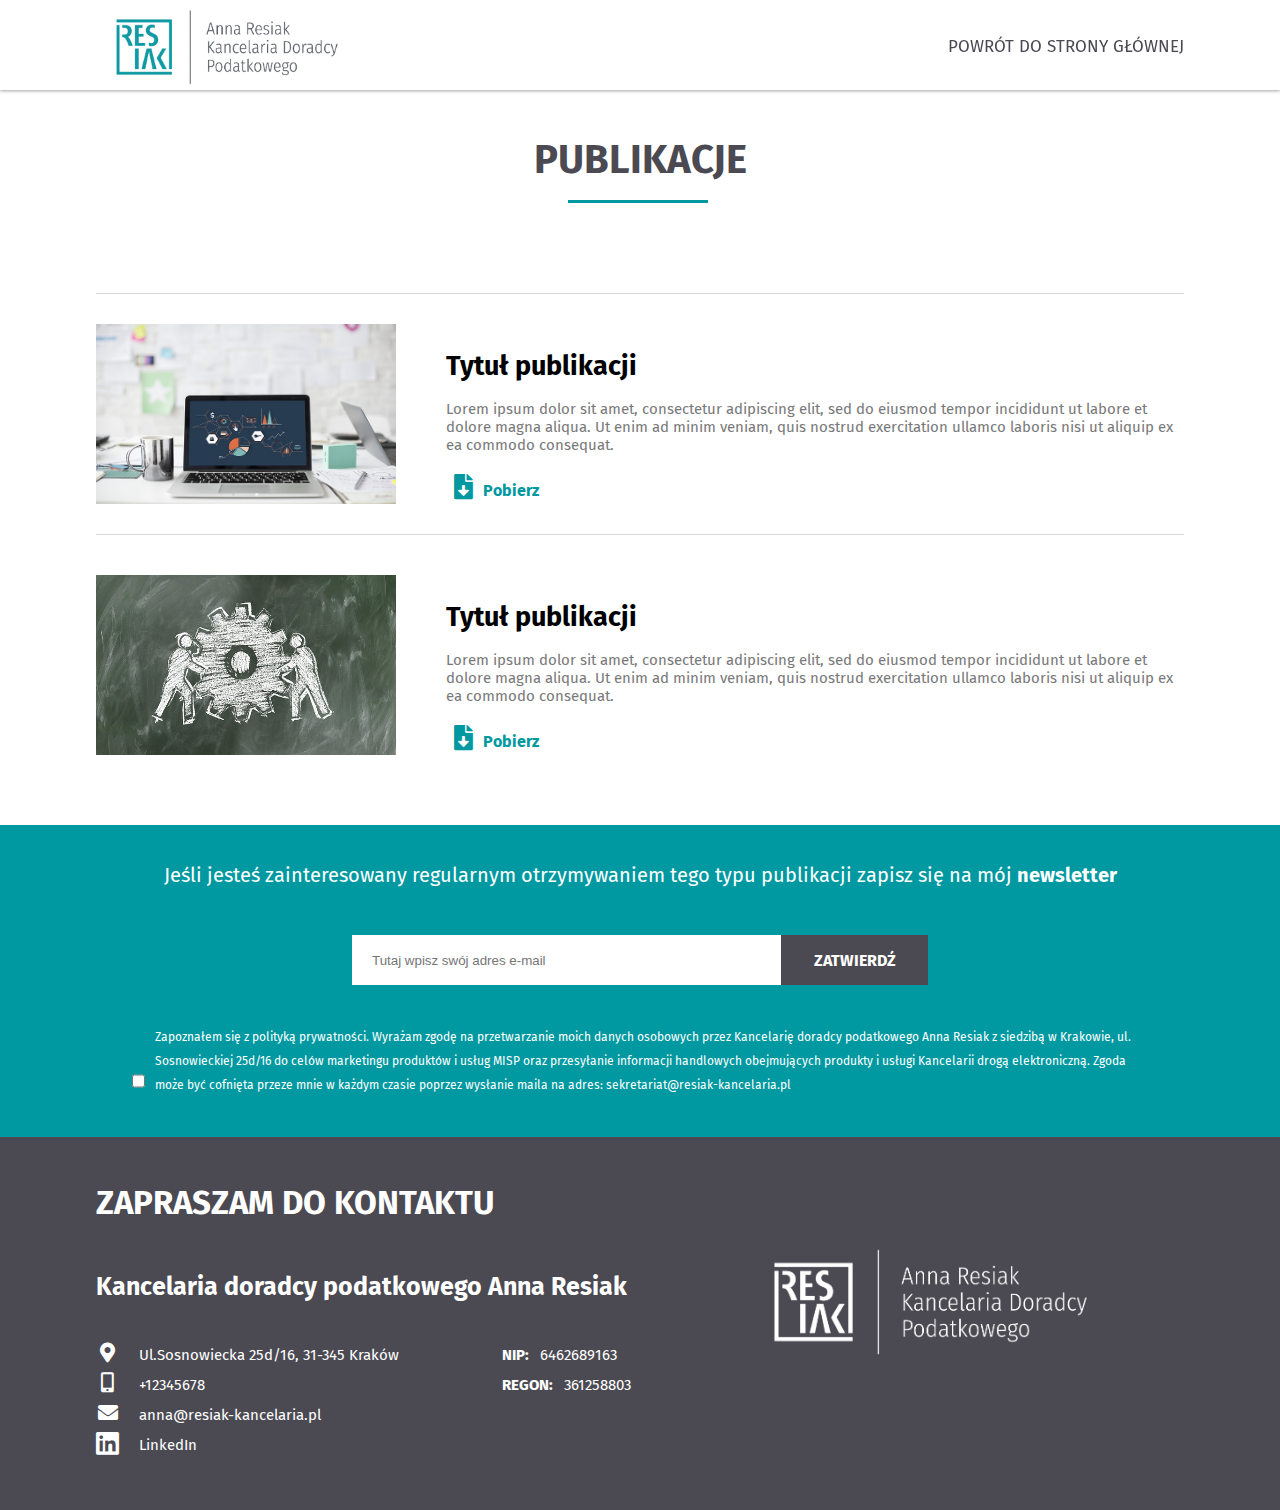
<file: publikacje.html>
<!doctype html>
<html lang="pl">
<head>
    <meta charset="utf-8">
    <meta name="viewport" content="width=device-width, initial-scale=1.0">
    <meta name="author" content="Marta Jablonska">
    <title>Kancelaria podatkowa Anna Resiak</title>
    <link href="css/style.css" rel="stylesheet">
    <link rel="Sortcut icon" href="img/logo/logo.jpg">
</head>
    
<body>

<!-----------------------   HEADER   ------------------------->    
    <header class="header_bar">
            <div class="header_container container">
            <div clas="header_logo">
                <a href="#main"><img class="logotype" src="img/logo/logotyp.png" alt="Logo Anna Resiak Kancelaria Doradcy Podatkowego"></a>
            </div>
            <nav class="header_nav">
                <ul class="header_publikacje">
                    <li><a href="index.html">Powrót do strony głównej</a></li>
                </ul>
            </nav>
        </div>    
    </header>
    
<!-----------------------     HERO    -------------------------> 
    
    <!--<section class="hero hero_publikacje">
    </section>-->
 <!-----------------       PUBLIKACJE   ---------------------->    
    <main>
        <span id="main"></span>  
        <section class="publikacje container publikacje_page">    
             <h2>Publikacje</h2>
            <div class="publikacje_item first">
                <img src="img/publikacje/public1.jpg" alt="">
                <div>  
                    <h6>Tytuł publikacji</h6>
                    <p>Lorem ipsum dolor sit amet, consectetur adipiscing elit, sed do eiusmod tempor incididunt ut labore et dolore magna aliqua. Ut enim ad minim veniam, quis nostrud exercitation ullamco laboris nisi ut aliquip ex ea commodo consequat.</p>
                    <button><span class="fas fa-file-download icon-btn"></span>Pobierz</button>
                </div>        
            </div>
             <div class="publikacje_item">
                <img src="img/publikacje/public2.jpg" alt="">
                <div>  
                    <h6>Tytuł publikacji</h6>
                    <p>Lorem ipsum dolor sit amet, consectetur adipiscing elit, sed do eiusmod tempor incididunt ut labore et dolore magna aliqua. Ut enim ad minim veniam, quis nostrud exercitation ullamco laboris nisi ut aliquip ex ea commodo consequat.</p>
                    <button><span class="fas fa-file-download icon-btn"></span>Pobierz</button>
                </div> 
            </div>
            
        </section>   

        <section class="newsletter">
                <p>Jeśli jesteś zainteresowany regularnym otrzymywaniem tego typu publikacji zapisz się na mój <span class="bold">newsletter</span></p> 
                <form class="newsletter_form">
                    <input placeholder="Tutaj wpisz swój adres e-mail">
                    <button type="submit">Zatwierdź</button>
                </form>
                 <div class="checkbox">
                    <input type="checkbox">
                    <p class="p-check">Zapoznałem się z polityką prywatności. Wyrażam zgodę na przetwarzanie moich danych osobowych przez Kancelarię doradcy podatkowego Anna Resiak z siedzibą w Krakowie, ul. Sosnowieckiej 25d/16 do celów marketingu produktów i usług MISP oraz przesyłanie informacji handlowych obejmujących produkty i usługi Kancelarii drogą elektroniczną. Zgoda może być cofnięta przeze mnie w każdym czasie poprzez wysłanie maila na adres: sekretariat@resiak-kancelaria.pl</p>
                </div>
        </section>
    </main>    
    <footer>
        <div class="container">
            <div class="footer">
                <div class="footer_left">
                    <div class="footer_title">
                        <h3>Zapraszam do kontaktu </h3>
                    </div>
                    <h4>Kancelaria doradcy podatkowego Anna Resiak</h4>
                    <div class="footer_contact">
                        <div class="footer_adres">    
                              <div class="footer_icons">
                                 <p><span class="fas fa-map-marker-alt icon" aria-label="Adres"></span></p>
                                <p><span class="fas fa-mobile-alt icon" aria-label="Telefon"></span></p>
                                <p><span class="fas fa-envelope icon" aria-label="E-mail"></span></p>
                                <a href="https://www.linkedin.com/in/annaresiak/" target="_blank" aria-label="LinkedIn"><span class="fab fa-linkedin icon"></span>
                                </a>
                            </div>
                            <div>
                                 <p>Ul.Sosnowiecka 25d/16, 31-345 Kraków</p>
                                <p>+12345678</p>
                                <p>anna@resiak-kancelaria.pl</p>
                                <p>LinkedIn</p>
                            </div>
                        </div>
                      <div class="footer_numbers">
                            <p><span class="bold">NIP:</span> 6462689163</p>
                            <p><span class="bold">REGON:</span> 361258803</p>
                        </div>
                    </div>
                </div> 
                <div class="footer_right">
                    <img src="img/logo/logotyp_white.png" class="logo_footer">
                </div>
                
            </div>
        </div>
    </footer>
     <script src="js/jquery.js"></script>
    <script src="js/scroll.js"></script>
    </body>
</html>
</file>
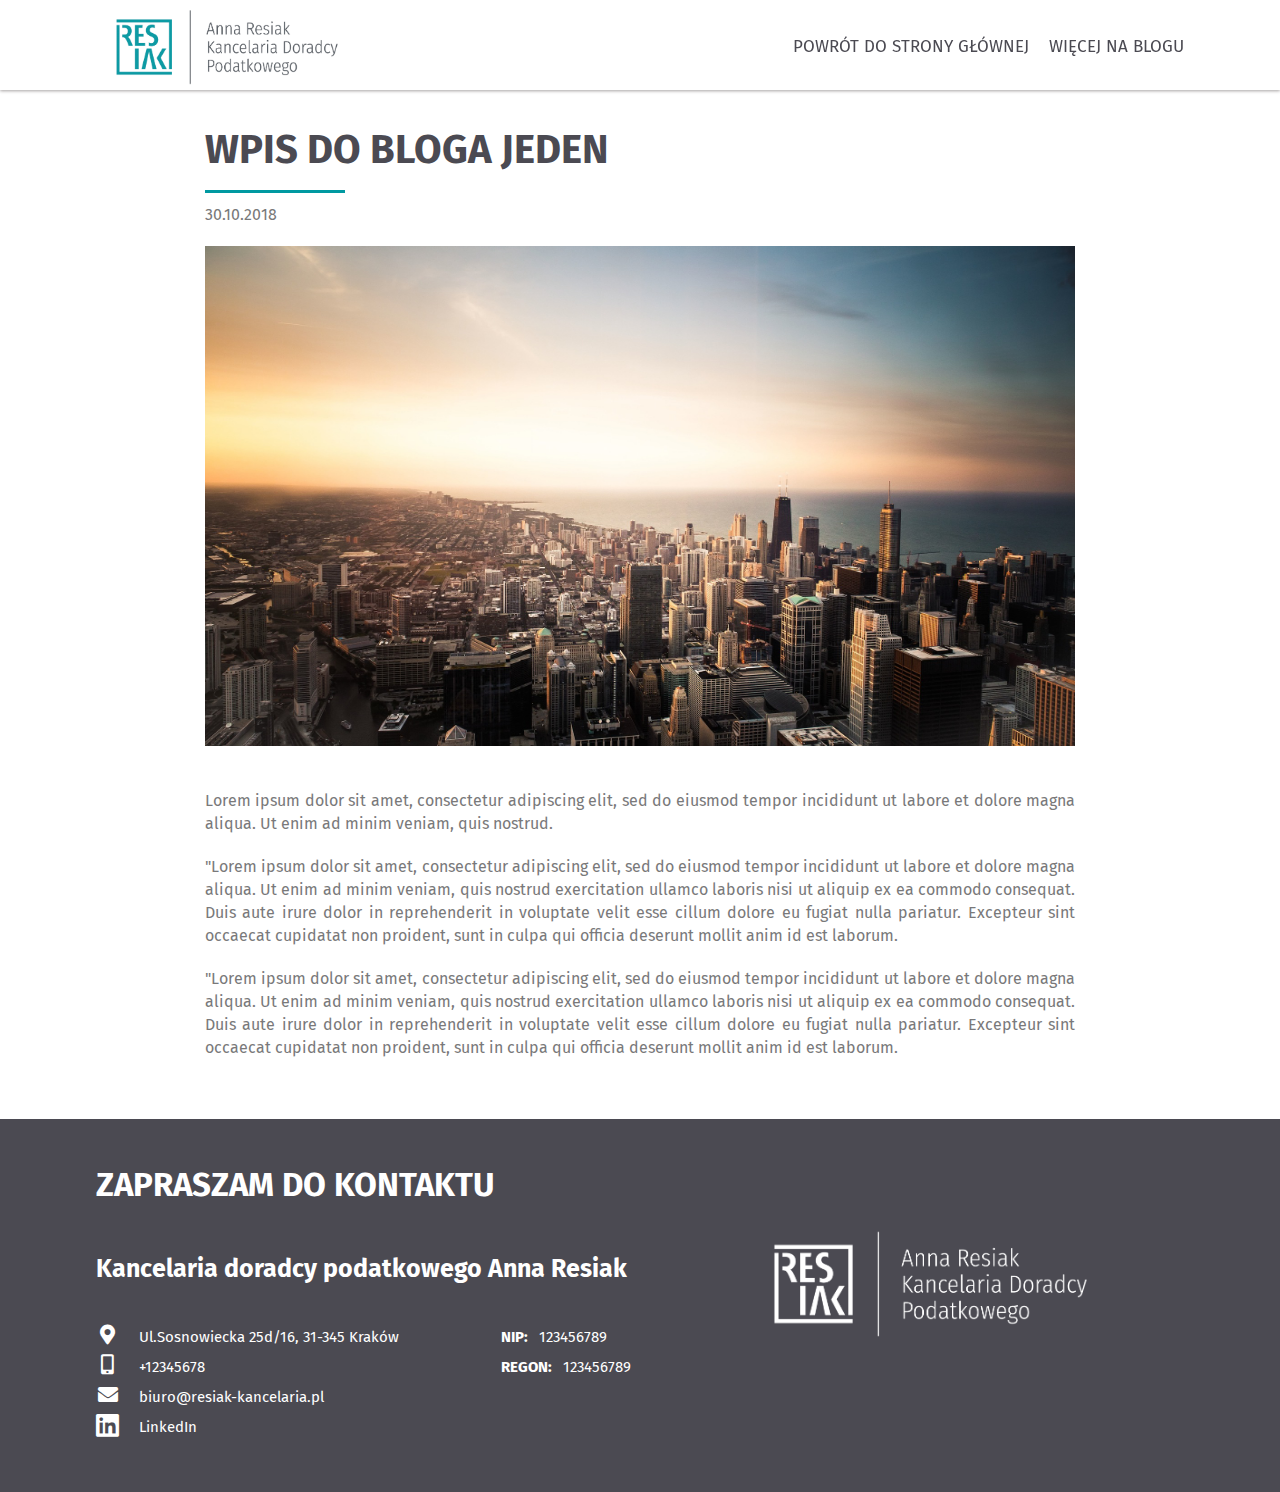
<file: wpisy/wpis1.html>
<!doctype html>
<html lang="pl">
<head>
    <meta charset="utf-8">
    <meta name="viewport" content="width=device-width, initial-scale=1.0">
    <meta name="author" content="Marta Jablonska">
    <title>Kancelaria podatkowa Anna Resiak</title>
    <link href="../css/style.css" rel="stylesheet">
    <link rel="Sortcut icon" href="../img/logo/logo.jpg">
</head>
    
<body>

<!-----------------------   HEADER   ------------------------->    
    <header class="header_bar">
            <div class="header_container container">
            <div clas="header_logo">
                <a href="#main"><img class="logotype" src="../img/logo/logotyp.png" alt="Logo Anna Resiak Kancelaria Doradcy Podatkowego"></a>
            </div>
            <nav class="header_nav">
                <ul class="header_publikacje header_blog">
                    <li><a href="../index.html">Powrót do strony głównej</a></li>
                    <li><a href="../blog.html">Więcej na blogu</a></li>
                </ul>
            </nav>
        </div>    
    </header>
    
<!--------------------      POST   ----------------------->    
    
    <main>  
        <span id="main"></span> 
            <div class="post blog_post">
                <div class="blog_item">
                    <h2>Wpis do bloga jeden</h2>
                    <p class="blog_data">30.10.2018</p>
                    <img src='../img/blog/blog1.jpg' alt="">
                    <p>Lorem ipsum dolor sit amet, consectetur adipiscing elit, sed do eiusmod tempor incididunt ut labore et dolore magna aliqua. Ut enim ad minim veniam, quis nostrud.</p>
                    <p>"Lorem ipsum dolor sit amet, consectetur adipiscing elit, sed do eiusmod tempor incididunt ut labore et dolore magna aliqua. Ut enim ad minim veniam, quis nostrud exercitation ullamco laboris nisi ut aliquip ex ea commodo consequat. Duis aute irure dolor in reprehenderit in voluptate velit esse cillum dolore eu fugiat nulla pariatur. Excepteur sint occaecat cupidatat non proident, sunt in culpa qui officia deserunt mollit anim id est laborum.</p>
                    <p>"Lorem ipsum dolor sit amet, consectetur adipiscing elit, sed do eiusmod tempor incididunt ut labore et dolore magna aliqua. Ut enim ad minim veniam, quis nostrud exercitation ullamco laboris nisi ut aliquip ex ea commodo consequat. Duis aute irure dolor in reprehenderit in voluptate velit esse cillum dolore eu fugiat nulla pariatur. Excepteur sint occaecat cupidatat non proident, sunt in culpa qui officia deserunt mollit anim id est laborum.</p>
                </div>    
            </div>              
    </main> 
    
<!-------------------       FOOTER    ------------------------->
        
    <footer>
        <div class="container">
            <div class="footer">
                <div class="footer_left">
                    <div class="footer_title">
                        <h3>Zapraszam do kontaktu </h3>
                    </div>
                    <h4>Kancelaria doradcy podatkowego Anna Resiak</h4>
                    <div class="footer_contact">
                        <div class="footer_adres">    
                            <div class="footer_icons">
                                 <p><span class="fas fa-map-marker-alt icon" aria-label="Adres"></span></p>
                                <p><span class="fas fa-mobile-alt icon" aria-label="Telefon"></span></p>
                                <p><span class="fas fa-envelope icon" aria-label="E-mail"></span></p>
                                <a href="https://www.linkedin.com/in/annaresiak/" target="_blank" aria-label="LinkedIn"><span class="fab fa-linkedin icon"></span>
                                </a>
                            </div>
                            <div>
                                 <p>Ul.Sosnowiecka 25d/16, 31-345 Kraków</p>
                                <p>+12345678</p>
                                <p>biuro@resiak-kancelaria.pl</p>
                                <p>LinkedIn</p>
                            </div>
                        </div>
                        <div class="footer_numbers">
                            <p><span class="bold">NIP:</span> 123456789</p>
                            <p><span class="bold">REGON:</span> 123456789</p>
                        </div>
                    </div>
                </div> 
                <div class="footer_right">
                    <img src="../img/logo/logotyp_white.png" class="logo_footer">
                </div>
                
            </div>
        </div>
    </footer>
    <script src="../js/jquery.js"></script>
    <script src="../js/scroll.js"></script>
    </body>
</html>
</file>
<file: css/style.css>
/* http://meyerweb.com/eric/tools/css/reset/ 
   v2.0 | 20110126
   License: none (public domain)
*/
@import url("https://use.fontawesome.com/releases/v5.3.1/css/all.css");
@import url("https://fonts.googleapis.com/css?family=Fira+Sans|Fira+Sans+Condensed");
html, body, div, span, applet, object, iframe,
h1, h2, h3, h4, h5, h6, p, blockquote, pre,
a, abbr, acronym, address, big, cite, code,
del, dfn, em, img, ins, kbd, q, s, samp,
small, strike, strong, sub, sup, tt, var,
b, u, i, center,
dl, dt, dd, ol, ul, li,
fieldset, form, label, legend,
table, caption, tbody, tfoot, thead, tr, th, td,
article, aside, canvas, details, embed,
figure, figcaption, footer, header, hgroup,
menu, nav, output, ruby, section, summary,
time, mark, audio, video {
  margin: 0;
  padding: 0;
  border: 0;
  font-size: 100%;
  font: inherit;
  vertical-align: baseline; }

/* HTML5 display-role reset for older browsers */
article, aside, details, figcaption, figure,
footer, header, hgroup, menu, nav, section {
  display: block; }

body {
  line-height: 1; }

ol, ul {
  list-style: none; }

blockquote, q {
  quotes: none; }

blockquote:before, blockquote:after,
q:before, q:after {
  content: '';
  content: none; }

table {
  border-collapse: collapse;
  border-spacing: 0; }

/*add reset button style */
[role="button"],
input[type="submit"],
input[type="reset"],
input[type="button"],
button {
  -webkit-box-sizing: content-box;
  box-sizing: content-box; }

/* Reset `button` and button-style `input` default styles */
input[type="submit"],
input[type="reset"],
input[type="button"],
button {
  background: none;
  border: 0;
  color: inherit;
  /* cursor: default; */
  font: inherit;
  line-height: normal;
  overflow: visible;
  padding: 0;
  -webkit-appearance: button;
  /* for input */
  -webkit-user-select: none;
  /* for button */
  -moz-user-select: none;
  -ms-user-select: none; }

input::-moz-focus-inner,
button::-moz-focus-inner {
  border: 0;
  padding: 0; }

h1 {
  font-size: 70px;
  font-family: "Fira Sans Condensed", sans-serif;
  text-transform: uppercase;
  color: #ffffff; }
  @media (max-width: 800px) {
    h1 {
      font-size: 60px; } }
  @media (max-width: 400px) {
    h1 {
      font-size: 50px; } }

h2 {
  font-size: 40px;
  font-weight: bold;
  line-height: 1.5;
  margin: 0 auto;
  padding-top: 80px;
  padding-bottom: 60px;
  text-align: center;
  text-transform: uppercase;
  width: 400px;
  font-family: "Fira Sans", sans-serif;
  color: #4B4A52; }
  @media (max-width: 1100px) {
    h2 {
      padding-top: 45px;
      padding-bottom: 45px; } }

.blog_h2 {
  padding-top: 110px; }

h2:after {
  content: '';
  display: table;
  height: 3px;
  width: 140px;
  background-color: #0099A1;
  position: relative;
  top: 10px;
  left: 32%; }

h3 {
  font-size: 33px;
  font-weight: bold;
  margin-bottom: 15px;
  color: #4B4A52; }

h4 {
  font-size: 19px;
  font-weight: bold;
  margin-bottom: 30px; }

h5 {
  color: #79797A;
  font-size: 15px;
  text-transform: uppercase;
  margin-bottom: 25px; }

h6 {
  font-size: 18px;
  padding-top: 25px;
  margin: auto; }

p {
  line-height: 2;
  margin-bottom: 20px; }

@media (max-width: 1100px) {
  p {
    margin-bottom: 5px;
    line-height: 1.7; } }

.icon {
  margin-right: 20px;
  font-size: 20px; }
  @media (max-width: 400px) {
    .icon {
      margin-right: 5px; } }

.p-check {
  font-size: 12px !important;
  color: #ADADAD; }

.fa-check {
  margin-right: 10px;
  font-size: 13px; }

.bold {
  font-weight: bold; }

.parag_after_h2 {
  -ms-flex-item-align: center;
      align-self: center;
  color: #4B4A52;
  text-align: center;
  font-size: 18px;
  width: 90%;
  line-height: 1.5; }

@media (max-width: 400px) {
  h2 {
    width: 200px; }
  h2:after {
    content: '';
    display: table;
    height: 3px;
    width: 100px;
    background-color: #0099A1;
    position: relative;
    top: 10px;
    left: 27%; } }

button {
  cursor: pointer; }

.btn-turkus {
  border-radius: 2px;
  background-color: #0099A1;
  color: #ffffff;
  font-weight: bold;
  text-transform: uppercase; }

.btn-turkus:hover {
  background-color: #00ADB1; }

.btn-other_page {
  display: -webkit-box;
  display: -ms-flexbox;
  display: flex;
  -webkit-box-pack: center;
      -ms-flex-pack: center;
          justify-content: center;
  margin: auto;
  margin-bottom: 50px; }
  .btn-other_page button {
    border: 3px solid #0099A1;
    color: #0099A1;
    border-radius: 3px;
    width: 230px;
    height: 50px;
    text-transform: uppercase;
    font-size: 20px;
    font-weight: bold; }
  .btn-other_page button:hover {
    color: #ffffff;
    background-color: #0099A1; }

.btn-top {
  width: 35px;
  height: 35px;
  background-color: #ADADAD;
  margin-bottom: 20px; }
  .btn-top .fa-arrow-up {
    color: #ffffff; }

.btn-top:hover {
  background-color: #0099A1; }

.stick {
  position: fixed;
  top: 90vh;
  right: 20px;
  -webkit-transition: all 0.7s;
  -o-transition: all 0.7s;
  transition: all 0.7s; }

.slidein {
  opacity: 0;
  -webkit-transition: all .9s;
  -o-transition: all .9s;
  transition: all .9s;
  -webkit-transform: translateY(30%);
      -ms-transform: translateY(30%);
          transform: translateY(30%); }
  @media (max-width: 600px) {
    .slidein {
      opacity: 1;
      -webkit-transform: translateY(0%);
          -ms-transform: translateY(0%);
              transform: translateY(0%); } }

.active {
  opacity: 1;
  -webkit-transform: translateY(0%);
      -ms-transform: translateY(0%);
          transform: translateY(0%); }

* {
  -webkit-box-sizing: border-box;
          box-sizing: border-box; }

body {
  font-family: "Fira Sans", sans-serif; }

a {
  color: inherit;
  text-decoration: none; }
  a:hover {
    text-decoration: none; }

:hover {
  -webkit-transition: all 0.3s;
  -o-transition: all 0.3s;
  transition: all 0.3s; }

.container {
  width: 85vw;
  max-width: 1300px;
  margin: auto;
  /*overflow-y: hidden;*/ }

@media (max-width: 1200px) {
  .container {
    width: 90vw; } }

.header_bar {
  height: 90px;
  position: fixed;
  background-color: #ffffff;
  width: 100%;
  z-index: 2;
  -webkit-box-shadow: 0 1px #FFFFFF inset, 0 1px 3px rgba(34, 25, 25, 0.4);
          box-shadow: 0 1px #FFFFFF inset, 0 1px 3px rgba(34, 25, 25, 0.4); }
  @media (max-width: 600px) {
    .header_bar {
      height: 70px; } }

.header_container {
  display: -webkit-box;
  display: -ms-flexbox;
  display: flex;
  -webkit-box-orient: horizontal;
  -webkit-box-direction: normal;
      -ms-flex-direction: row;
          flex-direction: row;
  -webkit-box-pack: justify;
      -ms-flex-pack: justify;
          justify-content: space-between;
  -webkit-box-align: center;
      -ms-flex-align: center;
          align-items: center;
  padding-top: 5px;
  padding-bottom: 5px; }

.header_nav {
  display: -webkit-box;
  display: -ms-flexbox;
  display: flex;
  -webkit-box-orient: horizontal;
  -webkit-box-direction: normal;
      -ms-flex-direction: row;
          flex-direction: row;
  -webkit-box-pack: end;
      -ms-flex-pack: end;
          justify-content: flex-end;
  width: 90%; }

.header_menu {
  width: 80%;
  height: 100%;
  margin: 0;
  display: -webkit-box;
  display: -ms-flexbox;
  display: flex;
  -webkit-box-orient: horizontal;
  -webkit-box-direction: normal;
      -ms-flex-direction: row;
          flex-direction: row;
  -webkit-box-pack: justify;
      -ms-flex-pack: justify;
          justify-content: space-between;
  font-family: "Fira Sans", sans-serif; }
  .header_menu li {
    font-size: 17px;
    text-transform: uppercase; }
    .header_menu li a {
      color: #4B4A52;
      font-weight: 400; }
    .header_menu li a:hover {
      color: #0099A1; }
  @media (max-width: 1200px) {
    .header_menu {
      width: 90%; } }
  @media (max-width: 1000px) {
    .header_menu {
      width: 97%; } }
  @media (max-width: 950px) {
    .header_menu {
      display: -webkit-box;
      display: -ms-flexbox;
      display: flex;
      -webkit-box-orient: vertical;
      -webkit-box-direction: normal;
          -ms-flex-direction: column;
              flex-direction: column;
      -webkit-box-align: center;
          -ms-flex-align: center;
              align-items: center;
      position: absolute;
      top: 90px;
      left: 0;
      height: 50vh;
      width: 100vw;
      background-color: #ffff;
      padding-left: auto;
      padding-top: 15px;
      padding-bottom: 15px;
      line-height: 1;
      -webkit-box-shadow: 0 1px #FFFFFF inset, 0 1px 3px rgba(34, 25, 25, 0.4);
              box-shadow: 0 1px #FFFFFF inset, 0 1px 3px rgba(34, 25, 25, 0.4); } }
  @media (max-width: 600px) {
    .header_menu {
      top: 70px; } }

.btn-nav {
  text-transform: uppercase;
  font-size: 17px;
  color: #4B4A52;
  font-weight: 400; }
  @media (min-width: 951px) {
    .btn-nav {
      display: none; } }
  @media (max-width: 950px) {
    .btn-nav {
      display: block; } }

.logotype {
  height: 80px;
  width: auto; }
  @media (max-width: 600px) {
    .logotype {
      height: 60px; } }

.header_publikacje {
  width: 80%;
  height: 100%;
  margin: 0;
  font-family: "Fira Sans", sans-serif;
  display: -webkit-box;
  display: -ms-flexbox;
  display: flex;
  -webkit-box-orient: horizontal;
  -webkit-box-direction: normal;
      -ms-flex-direction: row;
          flex-direction: row;
  -webkit-box-pack: end;
      -ms-flex-pack: end;
          justify-content: flex-end;
  margin-right: 0; }
  .header_publikacje li {
    font-size: 17px;
    text-transform: uppercase;
    text-align: right; }
    @media (max-width: 550px) {
      .header_publikacje li {
        font-size: 14px; } }
    @media (max-width: 550px) {
      .header_publikacje li {
        font-size: 12px; } }
    .header_publikacje li a {
      color: #4B4A52;
      font-weight: 400; }
    .header_publikacje li a:hover {
      color: #0099A1; }
  @media (max-width: 550px) {
    .header_publikacje {
      width: 100%; } }

.hero {
  height: 100vh;
  background: url(../img/backgrounds/morze.jpg);
  background-size: cover;
  background-position: center;
  background-attachment: fixed;
  display: -webkit-box;
  display: -ms-flexbox;
  display: flex;
  -webkit-box-align: center;
      -ms-flex-align: center;
          align-items: center;
  /*filter: brightness(0.5)*/ }
  .hero img {
    width: 100%; }

.hero_title {
  position: relative;
  top: 30px;
  left: 100px; }
  @media (max-width: 800px) {
    .hero_title {
      position: relative;
      top: 30px;
      left: 40px; } }
  @media (max-width: 600px) {
    .hero_title {
      width: 50%;
      line-height: 1.3;
      display: -webkit-box;
      display: -ms-flexbox;
      display: flex;
      -webkit-box-align: center;
          -ms-flex-align: center;
              align-items: center; } }

/*on publikacje page*/
/*.hero_publikacje {
    background: url(../../img/backgrounds/wiezowce.jpg);
    height: 100vh;
}*/
.kancelaria {
  font-family: "Fira Sans", sans-serif;
  background-color: #F9F9F9;
  color: #000000;
  position: relative;
  overflow: visible !important; }

.kancelaria_container {
  display: -webkit-box;
  display: -ms-flexbox;
  display: flex;
  -webkit-box-orient: horizontal;
  -webkit-box-direction: normal;
      -ms-flex-direction: row;
          flex-direction: row;
  padding-bottom: 70px; }
  @media (max-width: 800px) {
    .kancelaria_container {
      display: -webkit-box;
      display: -ms-flexbox;
      display: flex;
      -webkit-box-orient: vertical;
      -webkit-box-direction: normal;
          -ms-flex-direction: column;
              flex-direction: column;
      -webkit-box-align: center;
          -ms-flex-align: center;
              align-items: center; } }

.kancelaria_photo {
  height: 350px;
  width: auto;
  margin: 0;
  -webkit-box-shadow: 0 1px 5px rgba(0, 0, 0, 0.46);
          box-shadow: 0 1px 5px rgba(0, 0, 0, 0.46); }

.kancelaria_descr {
  margin-left: 60px;
  width: 75%; }
  .kancelaria_descr p {
    color: #4B4A52; }
    @media (max-width: 1000px) {
      .kancelaria_descr p {
        color: #4B4A52;
        font-size: 15px; } }
  @media (max-width: 1000px) {
    .kancelaria_descr {
      margin-left: 30px;
      width: 75%; } }
  @media (max-width: 800px) {
    .kancelaria_descr {
      margin-left: 0;
      margin-top: 30px;
      width: 100%;
      text-align: justify; } }

.logo_kdp {
  width: 180px;
  height: auto;
  position: absolute;
  bottom: 60px;
  right: 100px; }
  @media (max-width: 1000px) {
    .logo_kdp {
      bottom: 20px;
      right: 100px;
      width: 150px; } }
  @media (max-width: 800px) {
    .logo_kdp {
      bottom: 10px; } }
  @media (max-width: 600px) {
    .logo_kdp {
      width: 130px; } }

.doradztwo {
  font-family: "Fira Sans", sans-serif; }
  .doradztwo h2 {
    padding-bottom: 30px; }
  .doradztwo p {
    text-align: center;
    margin: 0;
    font-size: 18px;
    color: #4B4A52;
    margin-bottom: 30px; }

.doradztwo_container {
  width: 100%;
  margin: 0;
  margin-top: 30px;
  display: -webkit-box;
  display: -ms-flexbox;
  display: flex;
  -ms-flex-wrap: wrap;
      flex-wrap: wrap;
  -webkit-box-pack: center;
      -ms-flex-pack: center;
          justify-content: center; }
  @media (max-width: 600px) {
    .doradztwo_container {
      display: -webkit-box;
      display: -ms-flexbox;
      display: flex;
      -webkit-box-orient: vertical;
      -webkit-box-direction: normal;
          -ms-flex-direction: column;
              flex-direction: column; } }

.doradztwo_item {
  -webkit-box-sizing: border-box;
          box-sizing: border-box;
  width: 30%;
  border: 1px solid black;
  height: 320px;
  display: -webkit-box;
  display: -ms-flexbox;
  display: flex;
  -webkit-box-orient: vertical;
  -webkit-box-direction: normal;
      -ms-flex-direction: column;
          flex-direction: column;
  -webkit-box-pack: center;
      -ms-flex-pack: center;
          justify-content: center;
  -webkit-box-align: center;
      -ms-flex-align: center;
          align-items: center;
  border: 1px solid #f7f3f3;
  padding: 10px;
  margin: 7px; }
  @media (max-width: 1200px) {
    .doradztwo_item {
      height: 300px; } }
  @media (max-width: 1050px) {
    .doradztwo_item {
      height: 250px; } }
  @media (max-width: 900px) {
    .doradztwo_item {
      height: 230px; } }
  @media (max-width: 800px) {
    .doradztwo_item {
      height: 200px; } }
  @media (max-width: 700px) {
    .doradztwo_item {
      height: 180px; } }
  @media (max-width: 600px) {
    .doradztwo_item {
      width: 100%; } }
  .doradztwo_item .btn-show_more {
    width: 130px;
    height: 40px;
    border-radius: 3px;
    text-transform: uppercase;
    font-weight: bold;
    font-size: 15px; }
    @media (max-width: 800px) {
      .doradztwo_item .btn-show_more {
        width: 100px;
        height: 30px;
        font-size: 12px; } }
  .doradztwo_item h4 {
    text-transform: uppercase;
    font-size: 25px; }
    @media (max-width: 1200px) {
      .doradztwo_item h4 {
        text-align: center;
        font-size: 23px; } }
    @media (max-width: 1100px) {
      .doradztwo_item h4 {
        margin-bottom: 15px;
        font-size: 18px; } }
    @media (max-width: 900px) {
      .doradztwo_item h4 {
        font-size: 16px;
        margin-bottom: 10px; } }
  .doradztwo_item .doradztwo_list {
    display: none; }
  .doradztwo_item .btn-close {
    display: none; }

.doradztwo_header {
  display: -webkit-box;
  display: -ms-flexbox;
  display: flex;
  -webkit-box-orient: vertical;
  -webkit-box-direction: normal;
      -ms-flex-direction: column;
          flex-direction: column;
  margin: auto;
  -webkit-box-align: center;
      -ms-flex-align: center;
          align-items: center; }

.doradztwo_item-grey {
  background-color: #F9F9F9; }
  .doradztwo_item-grey h4 {
    color: #4B4A52; }
  .doradztwo_item-grey .btn-show_more {
    border: 2px solid #4B4A52;
    color: #4B4A52; }
    .doradztwo_item-grey .btn-show_more:hover {
      background-color: #4B4A52;
      color: #F9F9F9; }
  .doradztwo_item-grey .doradztwo_list li {
    color: #4B4A52; }
  .doradztwo_item-grey .btn-close {
    color: #4B4A52; }

.doradztwo_item-turkus {
  background-color: #0099A1; }
  .doradztwo_item-turkus h4 {
    color: #ffffff; }
  .doradztwo_item-turkus .btn-show_more {
    border: 2px solid #ffffff;
    color: #ffffff; }
    .doradztwo_item-turkus .btn-show_more:hover {
      background-color: #ffffff;
      color: #00ADB1; }
  .doradztwo_item-turkus .doradztwo_list li {
    color: #ffffff; }
  .doradztwo_item-turkus .btn-close {
    color: #ffffff; }

.doradztwo_item-darkgrey {
  background-color: #ADADAD; }
  .doradztwo_item-darkgrey h4 {
    color: #4B4A52; }
  .doradztwo_item-darkgrey .btn-show_more {
    border: 2px solid #4B4A52;
    color: #4B4A52; }
    .doradztwo_item-darkgrey .btn-show_more:hover {
      background-color: #4B4A52;
      color: #ADADAD; }
  .doradztwo_item-darkgrey .doradztwo_list li {
    color: #4B4A52; }
  .doradztwo_item-darkgrey .btn-close {
    color: #4B4A52; }

.icons {
  width: 100px;
  height: auto;
  margin-bottom: 20px; }
  @media (max-width: 1000px) {
    .icons {
      margin-bottom: 10px; } }
  @media (max-width: 800px) {
    .icons {
      width: 70px; } }

/*style to display one item from doradztwo*/
.hide {
  display: none; }

.show {
  width: 95%;
  display: -webkit-box;
  display: -ms-flexbox;
  display: flex;
  -webkit-box-orient: horizontal;
  -webkit-box-direction: normal;
      -ms-flex-direction: row;
          flex-direction: row;
  -webkit-box-align: center;
      -ms-flex-align: center;
          align-items: center;
  -webkit-box-ordinal-group: 2;
      -ms-flex-order: 1;
          order: 1;
  position: relative; }
  @media (max-width: 1100px) {
    .show {
      width: 96%; } }
  @media (max-width: 900px) {
    .show {
      width: 97%;
      display: -webkit-box;
      display: -ms-flexbox;
      display: flex;
      -webkit-box-orient: vertical;
      -webkit-box-direction: normal;
          -ms-flex-direction: column;
              flex-direction: column; }
      .show .icons {
        display: none; } }
  @media (max-width: 800px) {
    .show {
      height: 270px; } }
  @media (max-width: 600px) {
    .show {
      height: auto; } }
  .show .btn-show_more {
    display: none; }
  .show .doradztwo_list {
    width: 50%;
    display: block;
    width: auto;
    line-height: 1.5;
    font-size: 16px;
    margin: 20px; }
    @media (max-width: 1300px) {
      .show .doradztwo_list {
        font-size: 14px;
        margin: 17px; } }
    @media (max-width: 1100px) {
      .show .doradztwo_list {
        line-height: 1.3; } }
    @media (max-width: 600px) {
      .show .doradztwo_list {
        line-height: 1.1;
        margin: 15px 4px; } }
    .show .doradztwo_list li {
      margin: 7px; }
      @media (max-width: 1100px) {
        .show .doradztwo_list li {
          margin: 4px; } }
  .show .doradztwo_header {
    width: 60%;
    padding: 10px; }
    @media (max-width: 900px) {
      .show .doradztwo_header {
        width: 50%; }
        .show .doradztwo_header h4 {
          text-align: center;
          font-size: 18px; } }
    @media (max-width: 900px) {
      .show .doradztwo_header {
        width: 100%; } }
  .show .btn-close {
    display: block;
    position: absolute;
    top: 20px;
    right: 25px;
    font-size: 23px; }

.decrease {
  width: 18%;
  height: 200px;
  -webkit-box-ordinal-group: 3;
      -ms-flex-order: 2;
          order: 2; }
  @media (max-width: 1100px) {
    .decrease {
      height: 170px; } }
  @media (max-width: 900px) {
    .decrease {
      height: 150px; } }
  @media (max-width: 800px) {
    .decrease {
      width: 100%;
      height: 100px; } }
  .decrease h4 {
    font-size: 15px;
    margin-bottom: 15px; }
    @media (max-width: 1200px) {
      .decrease h4 {
        font-size: 13px;
        margin-bottom: 10px; } }
    @media (max-width: 800px) {
      .decrease h4 {
        font-size: 16px; } }
  .decrease .icons {
    width: 70px;
    height: auto;
    margin-bottom: 10px; }
    @media (max-width: 1200px) {
      .decrease .icons {
        width: 60px; } }
    @media (max-width: 800px) {
      .decrease .icons {
        display: none; } }
  .decrease .btn-show_more {
    width: 100px;
    height: 30px;
    border-radius: 3px;
    text-transform: uppercase;
    font-weight: bold;
    font-size: 13px; }
    @media (max-width: 1200px) {
      .decrease .btn-show_more {
        width: 90px;
        height: 20px;
        font-size: 11px; } }
    @media (max-width: 800px) {
      .decrease .btn-show_more {
        width: 100px;
        height: 30px;
        font-size: 13px; } }

.szkolenia {
  margin-top: 80px;
  font-family: "Fira Sans", sans-serif;
  background-color: #F9F9F9;
  color: #000000; }
  .szkolenia h2 {
    padding-bottom: 50px; }

.szkolenia_description {
  display: -webkit-box;
  display: -ms-flexbox;
  display: flex;
  -webkit-box-orient: vertical;
  -webkit-box-direction: normal;
      -ms-flex-direction: column;
          flex-direction: column;
  -webkit-box-pack: center;
      -ms-flex-pack: center;
          justify-content: center;
  margin: auto;
  width: 100%; }

.szkolenia_container {
  margin-top: 30px;
  padding: 0 30px;
  display: -webkit-box;
  display: -ms-flexbox;
  display: flex;
  -webkit-box-orient: vertical;
  -webkit-box-direction: normal;
      -ms-flex-direction: column;
          flex-direction: column; }
  .szkolenia_container h4 {
    color: #4B4A52; }

.szkolenia_list {
  display: -webkit-box;
  display: -ms-flexbox;
  display: flex;
  -webkit-box-orient: horizontal;
  -webkit-box-direction: normal;
      -ms-flex-direction: row;
          flex-direction: row;
  padding-bottom: 50px; }
  .szkolenia_list h4 {
    margin-top: 30px; }
  .szkolenia_list img {
    width: 500px;
    height: auto;
    margin-right: 70px; }
  .szkolenia_list ul {
    list-style-type: square;
    color: #4B4A52; }
  .szkolenia_list li {
    margin: 15px;
    line-height: 1.4; }

.szkolenia_aside {
  display: -webkit-box;
  display: -ms-flexbox;
  display: flex;
  -webkit-box-orient: vertical;
  -webkit-box-direction: normal;
      -ms-flex-direction: column;
          flex-direction: column;
  padding-bottom: 80px; }
  .szkolenia_aside h3 {
    margin-bottom: 30px; }
  .szkolenia_aside h3:after {
    content: '';
    display: table;
    height: 3px;
    width: 140px;
    background-color: #0099A1;
    position: relative;
    top: 10px;
    left: 0%; }
  .szkolenia_aside h4 {
    margin-top: 15px;
    margin-bottom: 10px; }
  .szkolenia_aside p {
    color: #4B4A52; }

@media (max-width: 1200px) {
  .szkolenia_list h4 {
    margin-top: 10px; }
  .szkolenia_list li {
    margin: 10px 0;
    line-height: 1.4; }
  .szkolenia_list img {
    width: 400px;
    height: auto;
    margin-right: 45px; }
  .szkolenia_container {
    padding: 0; } }

@media (max-width: 1000px) {
  .szkolenia p {
    font-size: 17px; }
  .szkolenia_list {
    display: -webkit-box;
    display: -ms-flexbox;
    display: flex;
    -webkit-box-orient: vertical;
    -webkit-box-direction: normal;
        -ms-flex-direction: column;
            flex-direction: column;
    padding-bottom: 30px; }
    .szkolenia_list img {
      width: 100%;
      margin-right: 0;
      margin-bottom: 20px; }
    .szkolenia_list ul {
      margin-left: 20px; }
  .szkolenia_aside {
    padding-bottom: 40px; }
    .szkolenia_aside * > p {
      font-size: 17px; } }

@media (max-width: 800px) {
  .szkolenia {
    text-align: justify; }
  .szkolenia_description p {
    text-align: justify;
    width: 100%; } }

@media (max-width: 600px) {
  .szkolenia_description p {
    font-size: 15px; }
  .szkolenia_container li {
    font-size: 15px; }
  .szkolenia_aside p {
    font-size: 15px; } }

.blog_container {
  display: -webkit-box;
  display: -ms-flexbox;
  display: flex;
  -webkit-box-orient: horizontal;
  -webkit-box-direction: normal;
      -ms-flex-direction: row;
          flex-direction: row;
  -ms-flex-pack: distribute;
      justify-content: space-around;
  margin-bottom: 60px; }

.blog_item {
  width: 45%;
  color: #4B4A52; }
  .blog_item img {
    width: 100%;
    height: 300px; }
  .blog_item h4 {
    font-size: 20px;
    margin-top: 25px;
    margin-bottom: 5px; }
  .blog_item p {
    line-height: 23px;
    text-align: justify;
    color: #79797A; }
  .blog_item button {
    height: 40px;
    width: 170px; }

.btn-other_page {
  display: -webkit-box;
  display: -ms-flexbox;
  display: flex;
  -webkit-box-pack: center;
      -ms-flex-pack: center;
          justify-content: center;
  margin: auto;
  margin-bottom: 50px; }
  .btn-other_page button {
    border: 3px solid #0099A1;
    color: #0099A1;
    border-radius: 3px;
    width: 230px;
    height: 50px;
    text-transform: uppercase;
    font-size: 20px;
    font-weight: bold; }
  .btn-other_page button:hover {
    color: #ffffff;
    background-color: #0099A1; }

.posts {
  padding-top: 50px;
  position: relative; }

.posts_row {
  display: -webkit-box;
  display: -ms-flexbox;
  display: flex;
  -webkit-box-orient: horizontal;
  -webkit-box-direction: normal;
      -ms-flex-direction: row;
          flex-direction: row;
  -ms-flex-pack: distribute;
      justify-content: space-around;
  margin-bottom: 60px; }

.post {
  display: -webkit-box;
  display: -ms-flexbox;
  display: flex;
  -webkit-box-orient: vertical;
  -webkit-box-direction: normal;
      -ms-flex-direction: column;
          flex-direction: column; }
  .post h2 {
    text-align: left;
    width: 100%;
    padding-bottom: 20px; }
  .post h2:after {
    position: relative;
    top: 10px;
    left: 0; }
  .post .blog_item {
    padding-top: 20px;
    padding-bottom: 40px;
    margin: auto;
    width: 80%; }
  .post img {
    width: 100%;
    height: 500px;
    margin-bottom: 40px; }
  .post h4 {
    font-size: 20px;
    margin-top: 25px;
    margin-bottom: 5px; }
  .post p {
    line-height: 23px;
    text-align: justify;
    color: #79797A; }
  .post button {
    height: 40px;
    width: 170px; }

.header_blog li {
  margin-left: 20px; }

.blog_post {
  width: 85vw;
  max-width: 1300px;
  margin: auto;
  padding-top: 20px;
  overflow-y: hidden; }
  @media (max-width: 600px) {
    .blog_post {
      width: 95vw;
      padding-top: 20px; }
      .blog_post h2 {
        line-height: 1; } }

@media (max-width: 1000px) {
  .blog_container {
    display: -webkit-box;
    display: -ms-flexbox;
    display: flex;
    -webkit-box-orient: vertical;
    -webkit-box-direction: normal;
        -ms-flex-direction: column;
            flex-direction: column;
    margin-bottom: 20px; }
  .blog_item {
    width: 100%;
    margin-bottom: 30px; }
    .blog_item img {
      width: 100%;
      height: auto; }
    .blog_item button {
      margin-top: 15px; }
  .posts_row {
    display: -webkit-box;
    display: -ms-flexbox;
    display: flex;
    -webkit-box-orient: vertical;
    -webkit-box-direction: normal;
        -ms-flex-direction: column;
            flex-direction: column;
    margin-bottom: 0; } }

.publikacje h6 {
  font-size: 27px;
  font-weight: bold;
  margin-bottom: 20px; }

.publikacje p {
  font-size: 15px;
  line-height: normal;
  color: #79797A; }

.publikacje .first {
  padding-top: 30px;
  border-top: 1px solid #d6d6d6; }

.publikacje_item {
  display: -webkit-box;
  display: -ms-flexbox;
  display: flex;
  -webkit-box-orient: horizontal;
  -webkit-box-direction: normal;
      -ms-flex-direction: row;
          flex-direction: row;
  -webkit-box-pack: justify;
      -ms-flex-pack: justify;
          justify-content: space-between;
  -webkit-box-align: center;
      -ms-flex-align: center;
          align-items: center;
  margin: 40px 0;
  padding-bottom: 30px;
  border-bottom: 1px solid #d6d6d6; }
  .publikacje_item button {
    color: #0099A1;
    font-weight: bold;
    width: 100px; }
  .publikacje_item button:hover {
    color: #00ADB1; }
  .publikacje_item .icon-btn {
    margin-right: 10px;
    font-size: 25px; }
  .publikacje_item img {
    max-width: 300px;
    min-width: 300px;
    height: 180px;
    margin-right: 50px; }

.newsletter {
  display: -webkit-box;
  display: -ms-flexbox;
  display: flex;
  -webkit-box-orient: vertical;
  -webkit-box-direction: normal;
      -ms-flex-direction: column;
          flex-direction: column;
  -webkit-box-align: center;
      -ms-flex-align: center;
          align-items: center;
  margin: auto;
  padding-top: 30px;
  background-color: #0099A1; }
  .newsletter p {
    color: #ffffff;
    font-size: 20px;
    margin-bottom: 40px; }

.newsletter_form {
  display: -webkit-box;
  display: -ms-flexbox;
  display: flex;
  -webkit-box-orient: horizontal;
  -webkit-box-direction: normal;
      -ms-flex-direction: row;
          flex-direction: row;
  -webkit-box-pack: center;
      -ms-flex-pack: center;
          justify-content: center;
  margin: auto;
  margin-bottom: 40px;
  height: 50px;
  width: 45vw;
  border: none; }
  .newsletter_form input {
    width: 100%;
    padding-left: 20px;
    border: none; }
  .newsletter_form button {
    color: #ffffff;
    background-color: #4B4A52;
    width: 200px;
    font-weight: bold;
    text-transform: uppercase; }
  .newsletter_form button:hover {
    background-color: #00ADB1; }

.checkbox {
  display: -webkit-box;
  display: -ms-flexbox;
  display: flex;
  -webkit-box-orient: horizontal;
  -webkit-box-direction: normal;
      -ms-flex-direction: row;
          flex-direction: row;
  width: 80%; }
  .checkbox input {
    margin-right: 10px; }

.publikacje_page {
  padding-top: 50px; }
  .publikacje_page .publikacje_item {
    padding-bottom: 30px;
    border-bottom: none; }
  .publikacje_page .first {
    padding-top: 30px;
    border-top: 1px solid #d6d6d6;
    border-bottom: 1px solid #d6d6d6; }

@media (max-width: 1200px) {
  .publikacje_item {
    margin: 10px 0 30px 0; } }

@media (max-width: 1000px) {
  .publikacje_item img {
    margin-right: 30px; }
  .publikacje_item button {
    margin-top: 5px; }
  .newsletter p {
    width: 90%;
    text-align: center;
    font-size: 18px;
    margin-bottom: 20px; }
  .newsletter_form {
    width: 80%; } }

@media (max-width: 800px) {
  .publikacje_item {
    display: -webkit-box;
    display: -ms-flexbox;
    display: flex;
    -webkit-box-orient: vertical;
    -webkit-box-direction: normal;
        -ms-flex-direction: column;
            flex-direction: column; }
    .publikacje_item img {
      max-width: 100%;
      min-width: 100%;
      height: auto;
      margin-right: 0;
      margin-bottom: 30px; } }

@media (max-width: 500px) {
  .newsletter_form {
    width: 90%; } }

@media (max-width: 400px) {
  .newsletter_form {
    display: -webkit-box;
    display: -ms-flexbox;
    display: flex;
    -webkit-box-orient: vertical;
    -webkit-box-direction: normal;
        -ms-flex-direction: column;
            flex-direction: column;
    -webkit-box-pack: center;
        -ms-flex-pack: center;
            justify-content: center;
    margin: auto;
    margin-bottom: 20px;
    height: 100px;
    width: 90%;
    border: none; }
    .newsletter_form input {
      height: 50px; }
    .newsletter_form button {
      height: 50px;
      width: 100%; } }

.porady {
  padding-bottom: 80px;
  font-family: "Fira Sans", sans-serif;
  background-color: #F9F9F9;
  color: #000000; }

.porady_container {
  display: -webkit-box;
  display: -ms-flexbox;
  display: flex;
  -webkit-box-orient: horizontal;
  -webkit-box-direction: normal;
      -ms-flex-direction: row;
          flex-direction: row;
  -webkit-box-pack: justify;
      -ms-flex-pack: justify;
          justify-content: space-between; }

.porady_form {
  width: 40%; }
  .porady_form form {
    display: -webkit-box;
    display: -ms-flexbox;
    display: flex;
    -webkit-box-orient: vertical;
    -webkit-box-direction: normal;
        -ms-flex-direction: column;
            flex-direction: column;
    height: 100%; }
    .porady_form form label {
      text-transform: uppercase;
      color: #79797A;
      font-weight: bold;
      font-size: 12px;
      margin: 7px 0; }
    .porady_form form input, .porady_form form textarea {
      padding: 0 3px;
      border: 1px solid #ADADAD;
      height: 40px;
      background-color: #f2f2f2;
      -webkit-box-shadow: 0 1px 2px rgba(0, 0, 0, 0.12) inset;
              box-shadow: 0 1px 2px rgba(0, 0, 0, 0.12) inset;
      border: 0; }
    .porady_form form textarea {
      height: 150px;
      width: 100%;
      max-width: 100%;
      min-width: 100%; }
    .porady_form form button {
      margin-top: 35px;
      height: 40px;
      width: 100%;
      font-weight: bold;
      -webkit-box-shadow: 0 1px 2px rgba(0, 0, 0, 0.12) inset;
              box-shadow: 0 1px 2px rgba(0, 0, 0, 0.12) inset; }
    .porady_form form button:hover {
      background-color: #00ADB1; }

.porady_descr {
  width: 50%; }
  .porady_descr p {
    font-size: 14px;
    text-align: justify; }
    .porady_descr p span {
      font-size: bold;
      font-size: 22px; }

.porady_title {
  font-size: 16px;
  font-weight: bold;
  color: #4B4A52; }

@media (max-width: 1200px) {
  .porady_form {
    width: 47%; } }

@media (max-width: 1000px) {
  .porady {
    padding-bottom: 40px; }
  .porady_container {
    display: -webkit-box;
    display: -ms-flexbox;
    display: flex;
    -webkit-box-orient: vertical;
    -webkit-box-direction: normal;
        -ms-flex-direction: column;
            flex-direction: column;
    -webkit-box-pack: justify;
        -ms-flex-pack: justify;
            justify-content: space-between; }
  .porady_form {
    width: 100%;
    -webkit-box-ordinal-group: 3;
        -ms-flex-order: 2;
            order: 2;
    margin-top: 20px; }
    .porady_form textarea {
      height: 200px; }
  .porady_descr {
    width: 100%; } }

footer {
  background-color: #4B4A52;
  color: #ffffff;
  padding-bottom: 50px; }

.footer {
  display: -webkit-box;
  display: -ms-flexbox;
  display: flex;
  -webkit-box-orient: horizontal;
  -webkit-box-direction: normal;
      -ms-flex-direction: row;
          flex-direction: row;
  width: 100%; }
  .footer p {
    padding: 0;
    margin: 0;
    font-size: 15px;
    line-height: 30px; }
  .footer h4 {
    color: #ffffff;
    margin-bottom: 40px;
    font-size: 25px; }

.footer_left {
  width: 55%; }

.footer_right {
  width: 45%; }

.logo_footer {
  height: 170px;
  width: auto;
  margin-top: 80px; }

.footer_title {
  display: -webkit-box;
  display: -ms-flexbox;
  display: flex;
  -webkit-box-orient: horizontal;
  -webkit-box-direction: normal;
      -ms-flex-direction: row;
          flex-direction: row;
  width: 100%;
  -webkit-box-align: center;
      -ms-flex-align: center;
          align-items: center;
  padding-top: 50px;
  margin-bottom: 40px; }
  .footer_title h3 {
    color: #ffffff;
    text-transform: uppercase; }

.footer_contact {
  display: -webkit-box;
  display: -ms-flexbox;
  display: flex;
  -webkit-box-orient: horizontal;
  -webkit-box-direction: normal;
      -ms-flex-direction: row;
          flex-direction: row;
  -webkit-box-pack: justify;
      -ms-flex-pack: justify;
          justify-content: space-between;
  width: 70%; }
  .footer_contact .footer_adres {
    display: -webkit-box;
    display: -ms-flexbox;
    display: flex;
    -webkit-box-orient: horizontal;
    -webkit-box-direction: normal;
        -ms-flex-direction: row;
            flex-direction: row; }
  .footer_contact .footer_icons {
    display: -webkit-box;
    display: -ms-flexbox;
    display: flex;
    -webkit-box-orient: vertical;
    -webkit-box-direction: normal;
        -ms-flex-direction: column;
            flex-direction: column;
    -webkit-box-align: center;
        -ms-flex-align: center;
            align-items: center; }
  .footer_contact .footer_numbers span {
    margin-right: 7px; }

.fa-linkedin {
  font-size: 26px; }

@media (max-width: 1400px) {
  .footer_left {
    width: 60%; }
  .footer_right {
    width: 40%; }
  .logo_footer {
    height: 130px;
    width: auto;
    margin-top: 100px; }
  .footer_contact {
    width: 82%; } }

@media (max-width: 1000px) {
  .footer {
    display: -webkit-box;
    display: -ms-flexbox;
    display: flex;
    -webkit-box-orient: vertical;
    -webkit-box-direction: normal;
        -ms-flex-direction: column;
            flex-direction: column; }
  .footer_left {
    width: 100%; }
  .footer_right {
    display: none; }
  .footer_contact {
    width: 70%; } }

@media (max-width: 800px) {
  .footer_title {
    padding-top: 50px;
    margin-bottom: 20px; }
  .footer_left h3, .footer_left h4 {
    line-height: 1.3; }
  .footer_contact {
    width: 90%; } }

.footer_news {
  font-size: 20px;
  -ms-flex-item-align: center;
      align-self: center; }

@media (max-width: 600px) {
  .footer_contact {
    display: -webkit-box;
    display: -ms-flexbox;
    display: flex;
    -webkit-box-orient: vertical;
    -webkit-box-direction: normal;
        -ms-flex-direction: column;
            flex-direction: column; } }

@media (max-width: 400px) {
  .footer_contact {
    width: 100%; }
  .footer_adres p {
    font-size: 13px; } }
</file>
